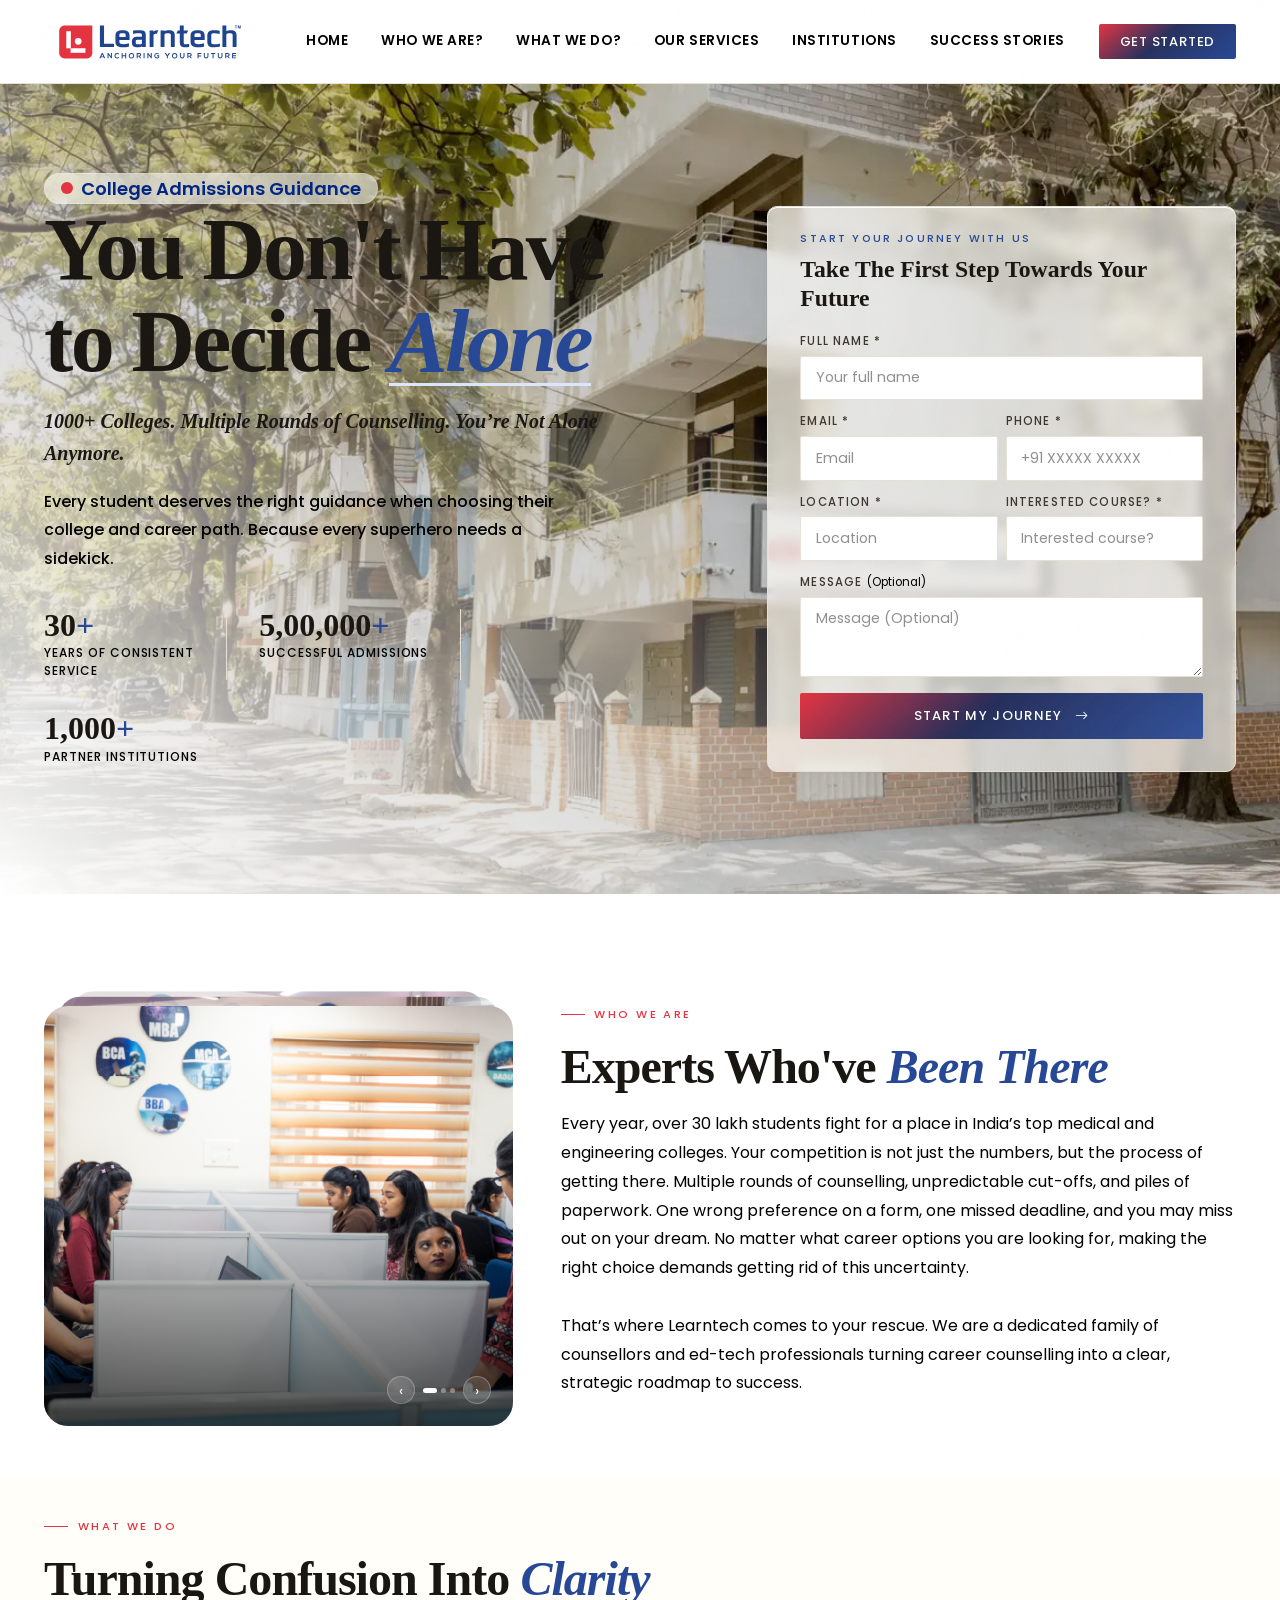
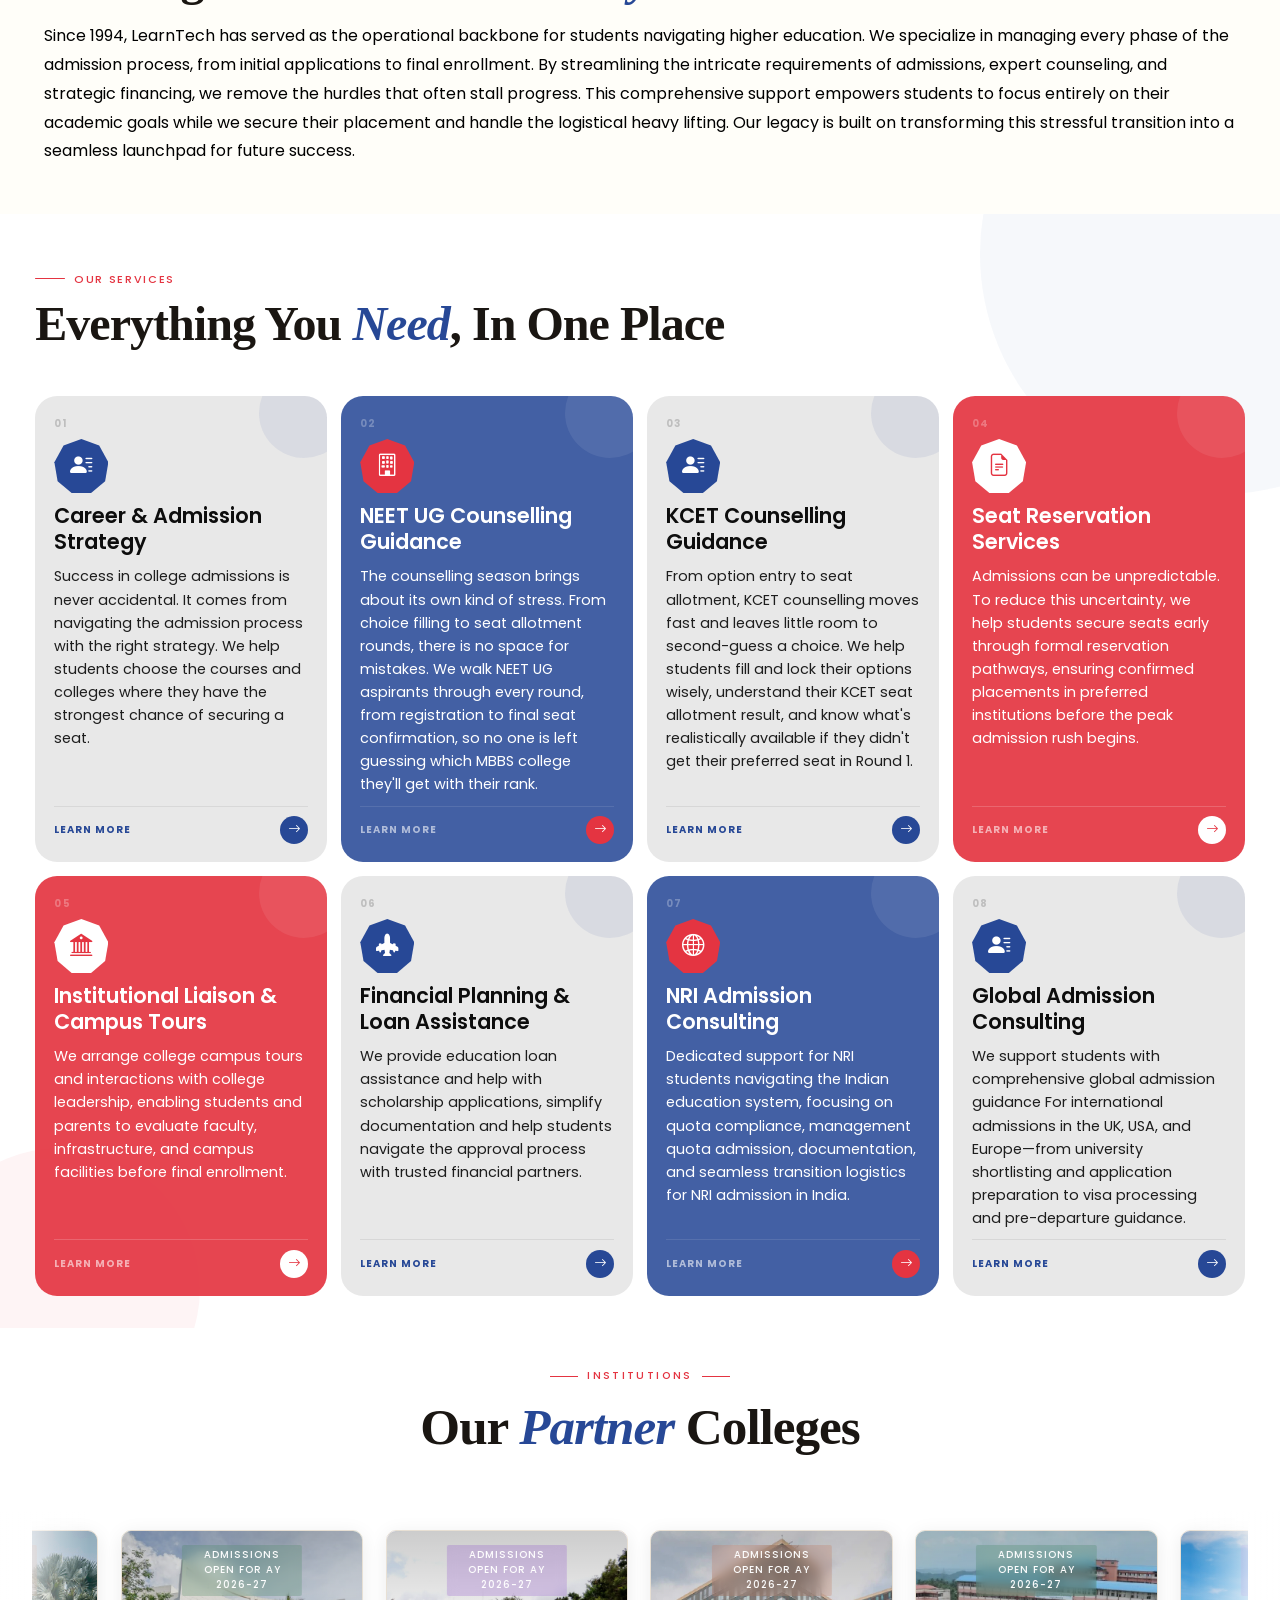
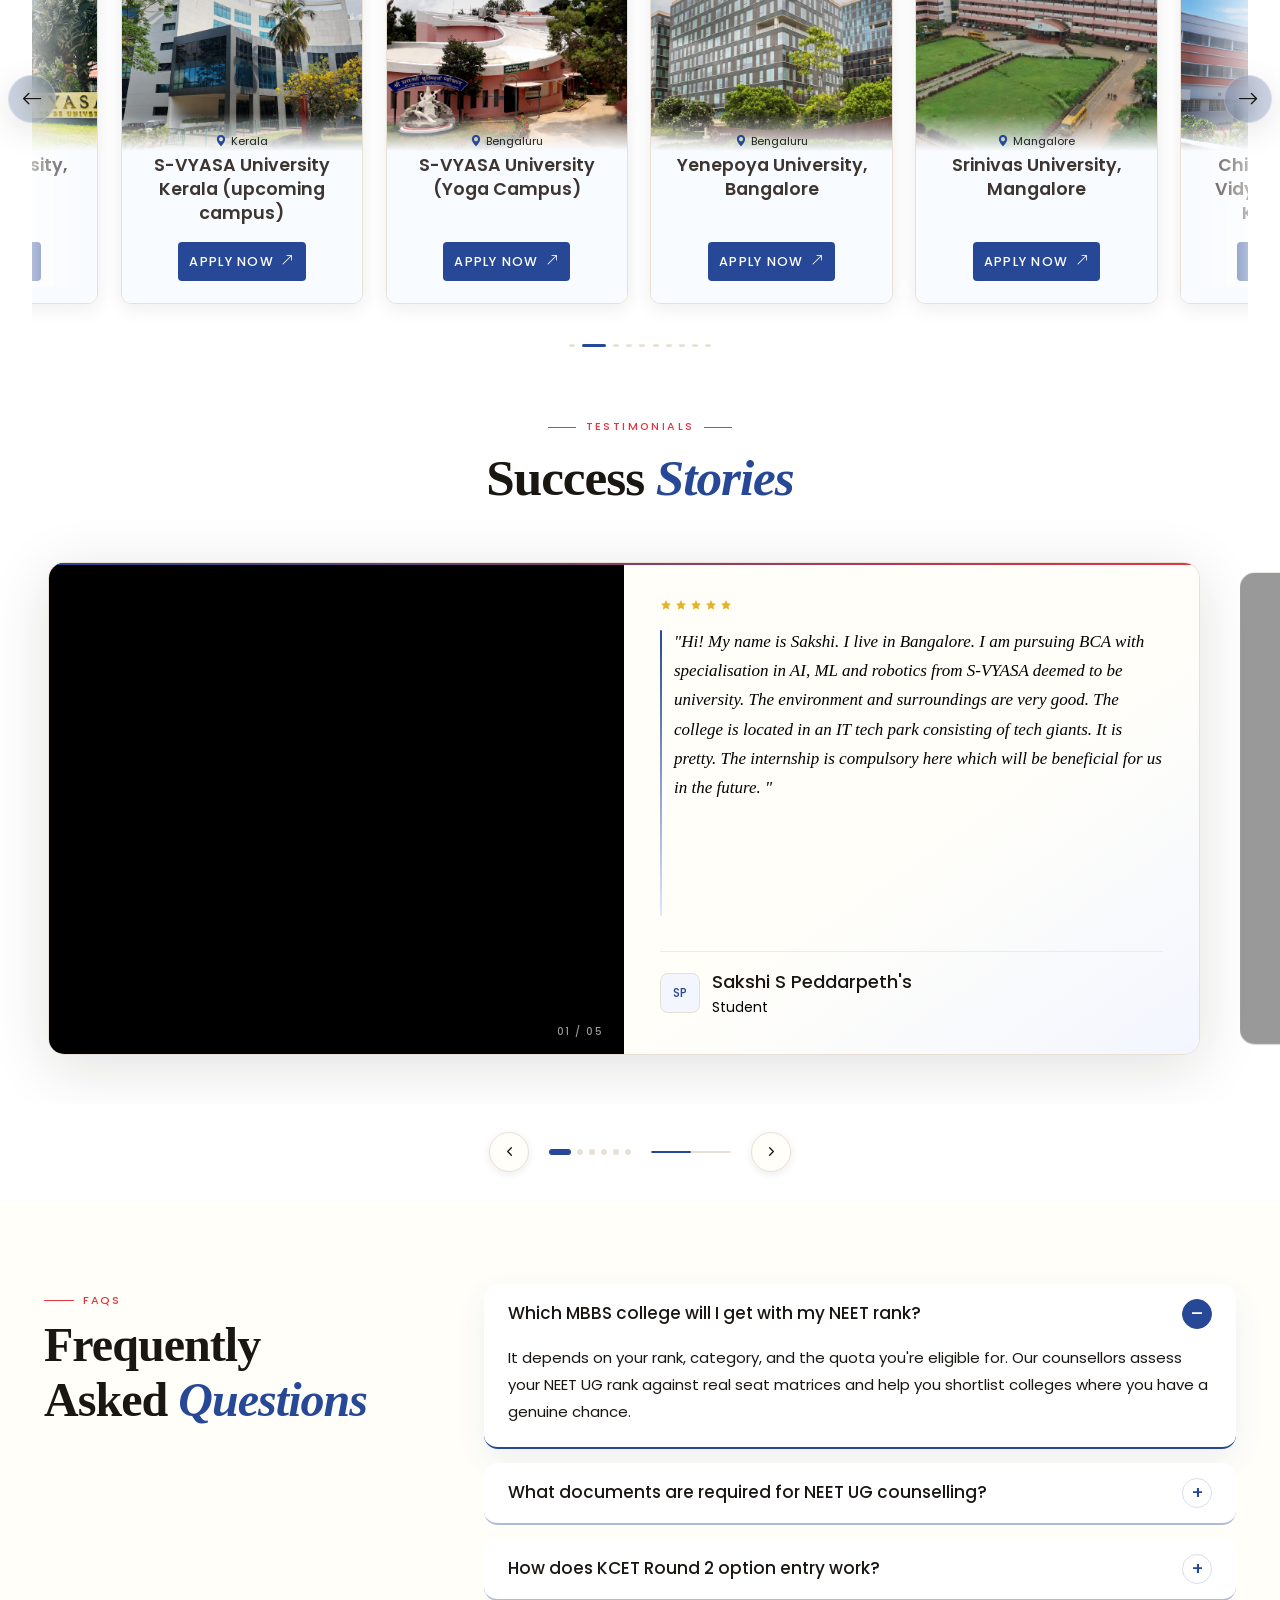
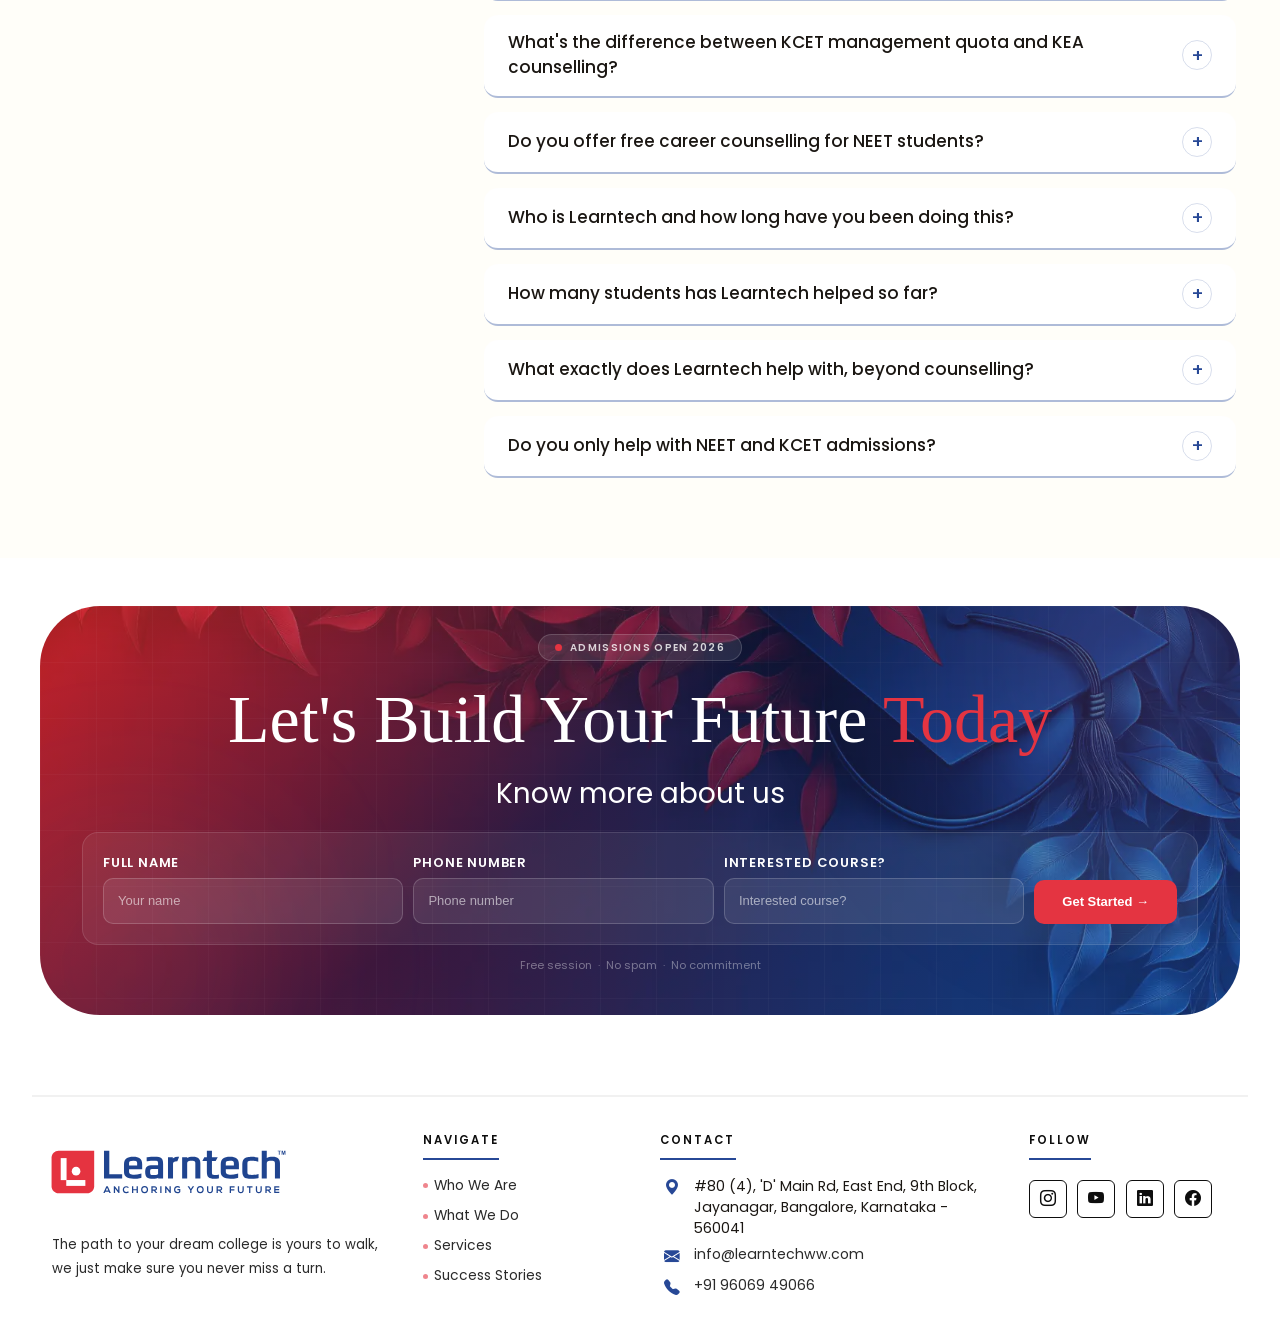
<file: index.html>
<!DOCTYPE html>
<html lang="en">

<head>
    <meta charset="UTF-8" />
    <meta name="viewport" content="width=device-width, initial-scale=1.0" />
    <title>Leartech landing page</title>
    <link href="https://cdn.jsdelivr.net/npm/bootstrap@5.3.2/dist/css/bootstrap.min.css" rel="stylesheet" />
    <link href="https://fonts.googleapis.com/css2?family=Poppins:wght@300;400;500;600;700;800&display=swap"
        rel="stylesheet">
    <link href="https://cdn.jsdelivr.net/npm/bootstrap-icons@1.11.3/font/bootstrap-icons.min.css" rel="stylesheet" />
    <link rel="stylesheet" href="style.css">

</head>

<body>

    <!-- ══ NAVBAR ══ -->
    <nav class="navbar navbar-expand-lg" id="mainNav">
        <div class="container">
            <a class="navbar-brand" href="#">
                <img src="media/Leantech_logo.svg" alt="EduGuide" style="height: 70px; margin-right: 0.5rem;"></a>
            <button class="navbar-toggler" type="button" data-bs-toggle="collapse" data-bs-target="#navMenu">
                <span class="navbar-toggler-icon"></span>
            </button>
            <div class="collapse navbar-collapse" id="navMenu">
                <ul class="navbar-nav mx-auto gap-1">
                    <li class="nav-item"><a class="nav-link" href="#">Home</a></li>
                    <li class="nav-item"><a class="nav-link" href="#who">Who We Are?</a></li>
                    <li class="nav-item"><a class="nav-link" href="#what">What We Do?</a></li>
                    <li class="nav-item"><a class="nav-link" href="#services">Our Services</a></li>
                    <li class="nav-item"><a class="nav-link" href="#College-swiper">Institutions</a></li>
                    <li class="nav-item"><a class="nav-link" href="#testi">Success Stories</a></li>
                </ul>
                <a class="nav-link btn-nav-cta ms-2" href="#hero">Get Started</a>
            </div>
        </div>
    </nav>

    <!-- ══ HERO ══ -->
    <section id="hero">


        <div class="container">
            <div class="row align-items-center g-5">

                <!-- LEFT copy -->
                <div class="col-lg-6">
                    <div class="eyebrow-glass-live">
                        <span class="dot"></span>
                        <span class="text">College Admissions Guidance</span>
                    </div>


                    <h1 class="hero-headline">
                        You Don't Have<br>to Decide <em>Alone</em>
                    </h1>
                    <p class="hero-subhead">
                       1000+ Colleges. Multiple Rounds of Counselling. You’re Not Alone Anymore.
                    </p>
                    <p class="hero-body">
                        Every student deserves the right guidance when choosing their college and career path.
                        Because every superhero needs a sidekick.

                    </p>

                    <div class="hero-stats">
                        <div class="stat-item">
                            <div class="stat-num">30<span>+</span></div>
                            <div class="stat-label"> Years of Consistent<br> Service</div>
                        </div>
                        <div class="stat-divider"></div>
                        <div class="stat-item">
                            <div class="stat-num">5,00,000<span>+</span></div>
                            <div class="stat-label">Successful Admissions</div>
                        </div>
                        <div class="stat-divider"></div>
                        <div class="stat-item">
                            <div class="stat-num">1,000<span>+</span></div>
                            <div class="stat-label">Partner Institutions</div>
                        </div>
                    </div>
                </div>

                <!-- RIGHT form -->
                <div class="col-lg-5 offset-lg-1">
                    <div class="form-card">
                        <div class="form-card-eyebrow">Start your Journey with us</div>
                        <h2 class="form-card-title">Take The First Step Towards Your Future</h2>

                        <form id="leadForm" novalidate>
                            <div class="row gy-2 gx-2">
                                <div class="col-12">
                                    <label class="form-label">Full Name *</label>
                                    <input type="text" class="form-control" placeholder="Your full name" required />
                                </div>
                                <div class="col-sm-6">
                                    <label class="form-label">Email *</label>
                                    <input type="email" class="form-control" placeholder="Email" required />
                                </div>
                                <div class="col-sm-6">
                                    <label class="form-label">Phone *</label>
                                    <input type="tel" class="form-control" placeholder="+91 XXXXX XXXXX" required />
                                </div>
                                <div class="col-sm-6">
                                    <label class="form-label">Location *</label>
                                    <input type="text" class="form-control" placeholder="Location" required />
                                </div>
                                <div class="col-sm-6">
                                    <label class="form-label">Interested course? *</label>
                                    <input type="text" class="form-control" placeholder="Interested course?" required />
                                </div>
                                <div class="col-12">
                                    <label class="form-label">Message <span
                                            style="color:var(--ink-muted);font-weight:400;text-transform:none;letter-spacing:0;">(Optional)</span></label>
                                    <textarea class="form-control" placeholder="Message (Optional)"></textarea>
                                </div>
                                <div class="col-12 mt-3">
                                    <button type="submit" class="btn-submit mb-4" id="submitBtn">
                                        Start My Journey &nbsp; <i class="bi bi-arrow-right"></i>
                                    </button>
                                </div>
                            </div>
                        </form>
                    </div>
                </div>

            </div>
        </div>
    </section>

    <!-- ══ WHO WE ARE ══ -->
    <section id="who">
        <div class="container">
            <div class="row align-items-center g-5">
                <!-- Slideshow -->
                <div class="col-lg-5 reveal d2">
                    <style>

                    </style>

                    <div class="root">
                        <div class="stack">
                            <div class="scard" data-pos="0" data-i="0">
                                <img src="Aboutus-img/Img-01.webp" />
                                <div class="grad"></div>
                                <div class="info">
                                    <div>


                                    </div>
                                </div>
                            </div>
                            <div class="scard" data-pos="1" data-i="1">
                                <img src="Aboutus-img/Img-02.webp" />
                                <div class="grad"></div>
                                <div class="info">
                                    <div>


                                    </div>
                                </div>
                            </div>
                            <div class="scard" data-pos="2" data-i="2">
                                <img src="Aboutus-img/Img-03.webp" />
                                <div class="grad"></div>
                                <div class="info">
                                    <div>


                                    </div>
                                </div>
                            </div>
                            <div class="nav">
                                <button class="nbtn" onclick="go(cur-1)">&#8249;</button>
                                <div class="ndots">
                                    <button class="ndot on" onclick="go(0)"></button>
                                    <button class="ndot" onclick="go(1)"></button>
                                    <button class="ndot" onclick="go(2)"></button>
                                    <!-- <button class="ndot" onclick="go(3)"></button> -->
                                </div>
                                <button class="nbtn" onclick="go(cur+1)">&#8250;</button>
                            </div>
                        </div>
                    </div>

                    <script>

                    </script>
                </div>


                <div class="col-lg-7">
                    <div class="reveal reveal-delay-1">
                        <div class="section-eyebrow">Who We Are</div>
                        <h2 class="section-title">Experts Who've <em>Been There</em></h2>
                        <p class="section-body">
                            Every year, over 30 lakh students fight for a place in India’s top medical and engineering
                            colleges. Your competition is not just the numbers, but the process of getting there.
                            Multiple rounds of counselling, unpredictable cut-offs, and piles of paperwork. One wrong
                            preference on a form, one missed deadline, and you may miss out on your dream. No matter
                            what career options you are looking for, making the right choice demands getting rid of this
                            uncertainty.<br><br>
                            That’s where Learntech comes to your rescue. We are a dedicated family of counsellors and
                            ed-tech professionals turning career counselling into a clear, strategic roadmap to success.



                        </p>
                    </div>

                </div>
            </div>
        </div>
    </section>

    <!-- ══ WHAT WE DO ══ -->
    <section id="what">
        <div class="container">
            <div class="row">
                <div class="col-lg-12 reveal">
                    <div class="section-eyebrow">What We Do</div>
                    <h2 class="section-title">Turning Confusion Into <em>Clarity</em></h2>
                    <p class="section-body">
                        Since 1994, LearnTech has served as the operational backbone for students navigating higher
                        education. We specialize in managing every phase of the admission process, from initial
                        applications to final enrollment. By streamlining the intricate requirements of admissions,
                        expert counseling, and strategic financing, we remove the hurdles that often stall progress.
                        This comprehensive support empowers students to focus entirely on their academic goals while we
                        secure their placement and handle the logistical heavy lifting. Our legacy is built on
                        transforming this stressful transition into a seamless launchpad for future success.

                    </p>
                </div>
            </div>

        </div>
    </section>









    <!-- ══ SERVICES ══ -->
    <section id="services">

        <style>

        </style>

        <!-- Decorative blobs -->
        <div class="sw-bg-blob"
            style="width:480px;height:480px;background:#274896;opacity:0.04;top:-200px;right:-180px;"></div>
        <div class="sw-bg-blob"
            style="width:280px;height:280px;background:#e43441;opacity:0.05;bottom:-100px;left:-80px;"></div>

        <!-- Header -->
        <div class="sw-top">
            <div>
                <div class="sw-eye"><span class="sw-eye-line"></span>Our Services</div>
                <h2 class="section-title">Everything You <em>Need</em>, In One Place</h2>
            </div>

        </div>

        <!-- Cards -->
        <div class="sw-rows">

            <!-- Row 1 -->
            <div class="sw-row">

                <div class="sc sc-w">
                    <div class="sc-blob"></div>
                    <div class="sc-num">01</div>
                    <div class="sc-hex"><i class="bi bi-person-lines-fill"></i></div>
                    <div class="sc-title">Career & Admission Strategy</div>
                    <div class="sc-desc">Success in college admissions is never accidental. It comes from navigating the
                        admission process with the right strategy. We help students choose the courses and colleges
                        where they have the strongest chance of securing a seat.
                    </div>
                    <div class="sc-foot" onclick="location.href='#hero'" style="cursor:pointer;">
                        <span class="sc-lbl">Learn more</span>
                        <div class="sc-btn"><i class="bi bi-arrow-right"></i></div>
                    </div>
                </div>

                <div class="sc sc-b">
                    <div class="sc-blob"></div>
                    <div class="sc-num">02</div>
                    <div class="sc-hex"><i class="bi bi-building"></i></div>
                    <div class="sc-title">NEET UG Counselling Guidance</div>
                    <div class="sc-desc">The counselling season brings about its own kind of stress. From choice filling
                        to seat allotment rounds, there is no space for mistakes. We walk NEET UG aspirants through
                        every round, from registration to final seat confirmation, so no one is left guessing which MBBS
                        college they'll get with their rank.

                    </div>
                    <div class="sc-foot" onclick="location.href='#hero'" style="cursor:pointer;">
                        <span class="sc-lbl">Learn more</span>
                        <div class="sc-btn"><i class="bi bi-arrow-right"></i></div>
                    </div>
                </div>

                <div class="sc sc-w">
                    <div class="sc-blob"></div>
                    <div class="sc-num">03</div>
                    <div class="sc-hex"><i class="bi bi-person-lines-fill"></i></div>
                    <div class="sc-title">KCET Counselling Guidance</div>
                    <div class="sc-desc">From option entry to seat allotment, KCET counselling moves fast and leaves
                        little room to second-guess a choice. We help students fill and lock their options wisely,
                        understand their KCET seat allotment result, and know what's realistically available if they
                        didn't get their preferred seat in Round 1.
                    </div>
                    <div class="sc-foot" onclick="location.href='#hero'" style="cursor:pointer;">
                        <span class="sc-lbl">Learn more</span>
                        <div class="sc-btn"><i class="bi bi-arrow-right"></i></div>
                    </div>
                </div>

                <div class="sc sc-r">
                    <div class="sc-blob"></div>
                    <div class="sc-num">04</div>
                    <div class="sc-hex"><i class="bi bi-file-earmark-text"></i></div>
                    <div class="sc-title">Seat Reservation Services</div>
                    <div class="sc-desc">Admissions can be unpredictable. To reduce this uncertainty, we help students
                        secure seats early through formal reservation pathways, ensuring confirmed placements in
                        preferred institutions before the peak admission rush begins.

                    </div>
                    <div class="sc-foot" onclick="location.href='#hero'" style="cursor:pointer;">
                        <span class="sc-lbl">Learn more</span>
                        <div class="sc-btn"><i class="bi bi-arrow-right"></i></div>
                    </div>
                </div>

            </div>

            <!-- Row 2 -->
            <div class="sw-row">

                <div class="sc sc-r">
                    <div class="sc-blob"></div>
                    <div class="sc-num">05</div>
                    <div class="sc-hex"><i class="bi bi-bank2"></i></div>
                    <div class="sc-title">Institutional Liaison & Campus Tours</div>
                    <div class="sc-desc">We arrange college campus tours and interactions with college leadership,
                        enabling students and parents to evaluate faculty, infrastructure, and campus facilities before
                        final enrollment.
                    </div>
                    <div class="sc-foot" onclick="location.href='#hero'" style="cursor:pointer;">
                        <span class="sc-lbl">Learn more</span>
                        <div class="sc-btn"><i class="bi bi-arrow-right"></i></div>
                    </div>
                </div>

                <div class="sc sc-w">
                    <div class="sc-blob"></div>
                    <div class="sc-num">06</div>
                    <div class="sc-hex"><i class="bi bi-airplane-engines-fill"></i></div>
                    <div class="sc-title">Financial Planning & Loan Assistance</div>
                    <div class="sc-desc">We provide education loan assistance and help with scholarship applications,
                        simplify documentation and help students navigate the approval process with trusted financial
                        partners.

                    </div>
                    <div class="sc-foot" onclick="location.href='#hero'" style="cursor:pointer;">
                        <span class="sc-lbl">Learn more</span>
                        <div class="sc-btn"><i class="bi bi-arrow-right"></i></div>
                    </div>
                </div>

                <div class="sc sc-b">
                    <div class="sc-blob"></div>
                    <div class="sc-num">07</div>
                    <div class="sc-hex"><i class="bi bi-globe2"></i></div>
                    <div class="sc-title">NRI Admission Consulting
                    </div>
                    <div class="sc-desc">Dedicated support for NRI students navigating the Indian education system,
                        focusing on quota compliance, management quota admission, documentation, and seamless transition
                        logistics for NRI admission in India.
                    </div>
                    <div class="sc-foot" onclick="location.href='#hero'" style="cursor:pointer;">
                        <span class="sc-lbl">Learn more</span>
                        <div class="sc-btn"><i class="bi bi-arrow-right"></i></div>
                    </div>
                </div>

                <div class="sc sc-w">
                    <div class="sc-blob"></div>
                    <div class="sc-num">08</div>
                    <div class="sc-hex"><i class="bi bi-person-lines-fill"></i></div>
                    <div class="sc-title">Global Admission Consulting</div>
                    <div class="sc-desc">We support students with comprehensive global admission guidance
                        For international admissions in the UK, USA, and Europe—from university shortlisting and
                        application preparation to visa processing and pre-departure guidance.
                    </div>
                    <div class="sc-foot" onclick="location.href='#hero'" style="cursor:pointer;">
                        <span class="sc-lbl">Learn more</span>
                        <div class="sc-btn"><i class="bi bi-arrow-right"></i></div>
                    </div>
                </div>

            </div>

        </div>

    </section>




    <section id="College-swiper">
        <div class="heading-wrap">
            <div class="eyebrow">Institutions</div>
            <h1>Our <em>Partner</em> Colleges</h1>
            <!-- <p class="sub">Trusted relationships with leading institutions across India.</p> -->
        </div>

        <div class="carousel-wrap">

            <button class="arrow arrow-prev" id="btnPrev"><i class="bi bi-arrow-left"></i></button>
            <button class="arrow arrow-next" id="btnNext"><i class="bi bi-arrow-right"></i></button>

            <div class="track-outer container px-5" id="trackOuter">
                <div class="track" id="track">

                    <!-- 1 S-VYASA Bangalore -->
                    <div class="card">
                        <div class="card-img">
                            <div class="card-placeholder" style="background:linear-gradient(145deg,#fdf0e4,#f5ddb8);">

                            </div>
                            <img src="college images/S-VYASA University, Bangalore.webp" alt="S-VYASA University"
                                onerror="this.classList.add('errored')" />
                            <div class="card-badge"
                                style="background:rgba(200,82,42,0.18);color:#fff;border-color:rgba(200,82,42,0.4);">
                                Admissions Open For AY 2026-27
                            </div>
                        </div>
                        <div class="card-body">
                            <div class="card-loc"><i class="bi bi-geo-alt-fill"></i>Bengaluru</div>
                            <div class="card-name">S-VYASA University,<br> Bangalore</div>
                            <a href="#" class="card-apply">Apply Now <i class="bi bi-arrow-up-right"></i></a>
                        </div>
                    </div>

                    <!-- 2 S-VYASA Kerala -->
                    <div class="card">
                        <div class="card-img">
                            <div class="card-placeholder" style="background:linear-gradient(145deg,#e4f5e8,#c8ecd0);">

                            </div>
                            <img src="college images/S-VYASA University Kerala (upcoming campus).webp"
                                alt="S-VYASA Kerala" onerror="this.classList.add('errored')" />
                            <div class="card-badge"
                                style="background:rgba(42,122,68,0.2);color:#fff;border-color:rgba(42,122,68,0.4);">
                                Admissions Open For AY 2026-27
                            </div>
                        </div>
                        <div class="card-body">
                            <div class="card-loc"><i class="bi bi-geo-alt-fill"></i>Kerala</div>
                            <div class="card-name">S-VYASA University<br> Kerala (upcoming campus)</div>
                            <a href="#" class="card-apply">Apply Now <i class="bi bi-arrow-up-right"></i></a>
                        </div>
                    </div>

                    <!-- 3 S-VYASA Yoga Campus -->
                    <div class="card">
                        <div class="card-img">
                            <div class="card-placeholder" style="background:linear-gradient(145deg,#f0e4f8,#e4ccf0);">

                            </div>
                            <img src="college images/S-VYASA University (Yoga Campus).webp" alt="S-VYASA Yoga Campus"
                                onerror="this.classList.add('errored')" />
                            <div class="card-badge"
                                style="background:rgba(122,42,200,0.2);color:#fff;border-color:rgba(122,42,200,0.35);">
                                Admissions Open For AY 2026-27
                            </div>
                        </div>
                        <div class="card-body">
                            <div class="card-loc"><i class="bi bi-geo-alt-fill"></i>Bengaluru</div>
                            <div class="card-name">S-VYASA University<br> (Yoga Campus)</div>
                            <a href="#" class="card-apply">Apply Now <i class="bi bi-arrow-up-right"></i></a>
                        </div>
                    </div>

                    <!-- 1 S-VYASA Bangalore -->
                    <div class="card">
                        <div class="card-img">
                            <div class="card-placeholder" style="background:linear-gradient(145deg,#fdf0e4,#f5ddb8);">

                            </div>
                            <img src="college images/Yenepoya University, Bangalore.webp" alt="S-VYASA University"
                                onerror="this.classList.add('errored')" />
                            <div class="card-badge"
                                style="background:rgba(200,82,42,0.18);color:#fff;border-color:rgba(200,82,42,0.4);">
                                Admissions Open For AY 2026-27
                            </div>
                        </div>
                        <div class="card-body">
                            <div class="card-loc"><i class="bi bi-geo-alt-fill"></i>Bengaluru</div>
                            <div class="card-name">Yenepoya University,<br> Bangalore </div>
                            <a href="#" class="card-apply">Apply Now <i class="bi bi-arrow-up-right"></i></a>
                        </div>
                    </div>

                    <!-- 2 S-VYASA Kerala -->
                    <div class="card">
                        <div class="card-img">
                            <div class="card-placeholder" style="background:linear-gradient(145deg,#e4f5e8,#c8ecd0);">

                            </div>
                            <img src="college images/Srinivas University, Mangalore.webp" alt="S-VYASA Kerala"
                                onerror="this.classList.add('errored')" />
                            <div class="card-badge"
                                style="background:rgba(42,122,68,0.2);color:#fff;border-color:rgba(42,122,68,0.4);">
                                Admissions Open For AY 2026-27
                            </div>
                        </div>
                        <div class="card-body">
                            <div class="card-loc"><i class="bi bi-geo-alt-fill"></i> Mangalore</div>
                            <div class="card-name">Srinivas University,<br> Mangalore</div>
                            <a href="#" class="card-apply">Apply Now <i class="bi bi-arrow-up-right"></i></a>
                        </div>
                    </div>

                    <!-- 3 S-VYASA Yoga Campus -->
                    <div class="card">
                        <div class="card-img">
                            <div class="card-placeholder" style="background:linear-gradient(145deg,#f0e4f8,#e4ccf0);">

                            </div>
                            <img src="college images/Chinmaya Vishwa Vidyapeeth (CVV), Kochi, Ker.webp"
                                alt="S-VYASA Yoga Campus" onerror="this.classList.add('errored')" />
                            <div class="card-badge"
                                style="background:rgba(122,42,200,0.2);color:#fff;border-color:rgba(122,42,200,0.35);">
                                Admissions Open For AY 2026-27
                            </div>
                        </div>
                        <div class="card-body">
                            <div class="card-loc"><i class="bi bi-geo-alt-fill"></i>Kerala</div>
                            <div class="card-name">Chinmaya Vishwa Vidyapeeth (CVV), Kochi, Kerala</div>
                            <a href="#" class="card-apply">Apply Now <i class="bi bi-arrow-up-right"></i></a>
                        </div>
                    </div>

                    <!-- 1 S-VYASA Bangalore -->
                    <div class="card">
                        <div class="card-img">
                            <div class="card-placeholder" style="background:linear-gradient(145deg,#fdf0e4,#f5ddb8);">

                            </div>
                            <img src="college images/Sri Devaraj URS, Kolar.webp" alt="S-VYASA University"
                                onerror="this.classList.add('errored')" />
                            <div class="card-badge"
                                style="background:rgba(200,82,42,0.18);color:#fff;border-color:rgba(200,82,42,0.4);">
                                Admissions Open For AY 2026-27
                            </div>
                        </div>
                        <div class="card-body">
                            <div class="card-loc"><i class="bi bi-geo-alt-fill"></i>Kolar</div>
                            <div class="card-name">Sri Devaraj URS,<br> Kolar</div>
                            <a href="#" class="card-apply">Apply Now <i class="bi bi-arrow-up-right"></i></a>
                        </div>
                    </div>

                    <!-- 2 S-VYASA Kerala -->
                    <div class="card">
                        <div class="card-img">
                            <div class="card-placeholder" style="background:linear-gradient(145deg,#e4f5e8,#c8ecd0);">

                            </div>
                            <img src="college images/Sri Venkateshwara Dental College, Bangalore.webp"
                                alt="S-VYASA Kerala" onerror="this.classList.add('errored')" />
                            <div class="card-badge"
                                style="background:rgba(42,122,68,0.2);color:#fff;border-color:rgba(42,122,68,0.4);">
                                Admissions Open For AY 2026-27
                            </div>
                        </div>
                        <div class="card-body">
                            <div class="card-loc"><i class="bi bi-geo-alt-fill"></i>Bengaluru</div>
                            <div class="card-name">Sri Venkateshwara Dental College, Bangalore</div>
                            <a href="#" class="card-apply">Apply Now <i class="bi bi-arrow-up-right"></i></a>
                        </div>
                    </div>

                    <!-- 3 S-VYASA Yoga Campus -->
                    <div class="card">
                        <div class="card-img">
                            <div class="card-placeholder" style="background:linear-gradient(145deg,#f0e4f8,#e4ccf0);">

                            </div>
                            <img src="college images/BGS and SJB Group of Institutions, Bangalore.webp"
                                alt="S-VYASA Yoga Campus" onerror="this.classList.add('errored')" />
                            <div class="card-badge"
                                style="background:rgba(122,42,200,0.2);color:#fff;border-color:rgba(122,42,200,0.35);">
                                Admissions Open For AY 2026-27
                            </div>
                        </div>
                        <div class="card-body">
                            <div class="card-loc"><i class="bi bi-geo-alt-fill"></i>Bengaluru</div>
                            <div class="card-name">BGS and SJB Group of Institutions, Bangalore</div>
                            <a href="#" class="card-apply">Apply Now <i class="bi bi-arrow-up-right"></i></a>
                        </div>
                    </div>
                    <div class="card">
                        <div class="card-img">
                            <div class="card-placeholder" style="background:linear-gradient(145deg,#f0e4f8,#e4ccf0);">

                            </div>
                            <img src="college images/RV University, Mysuru.webp" alt="S-VYASA Yoga Campus"
                                onerror="this.classList.add('errored')" />
                            <div class="card-badge"
                                style="background:rgba(122,42,200,0.2);color:#fff;border-color:rgba(122,42,200,0.35);">
                                Admissions Open For AY 2026-27
                            </div>
                        </div>
                        <div class="card-body">
                            <div class="card-loc"><i class="bi bi-geo-alt-fill"></i>Mysuru</div>
                            <div class="card-name">RV University, Mysuru</div>
                            <a href="#" class="card-apply">Apply Now <i class="bi bi-arrow-up-right"></i></a>
                        </div>
                    </div>
                    <div class="card">
                        <div class="card-img">
                            <div class="card-placeholder" style="background:linear-gradient(145deg,#f0e4f8,#e4ccf0);">

                            </div>
                            <img src="college images/Sri Sri Ayurveda, Bengaluru.webp" alt="S-VYASA Yoga Campus"
                                onerror="this.classList.add('errored')" />
                            <div class="card-badge"
                                style="background:rgba(122,42,200,0.2);color:#fff;border-color:rgba(122,42,200,0.35);">
                                Admissions Open For AY 2026-27
                            </div>
                        </div>
                        <div class="card-body">
                            <div class="card-loc"><i class="bi bi-geo-alt-fill"></i>Bengaluru</div>
                            <div class="card-name">Sri Sri Ayurveda,<br> Bengaluru</div>
                            <a href="#" class="card-apply">Apply Now <i class="bi bi-arrow-up-right"></i></a>
                        </div>
                    </div>
                    <div class="card">
                        <div class="card-img">
                            <div class="card-placeholder" style="background:linear-gradient(145deg,#f0e4f8,#e4ccf0);">

                            </div>
                            <img src="college images/GIBS Business School, Bangalore.webp" alt="S-VYASA Yoga Campus"
                                onerror="this.classList.add('errored')" />
                            <div class="card-badge"
                                style="background:rgba(122,42,200,0.2);color:#fff;border-color:rgba(122,42,200,0.35);">
                                Admissions Open For AY 2026-27
                            </div>
                        </div>
                        <div class="card-body">
                            <div class="card-loc"><i class="bi bi-geo-alt-fill"></i>Bengaluru</div>
                            <div class="card-name">GIBS Business School,<br> Bangalore</div>
                            <a href="#" class="card-apply">Apply Now <i class="bi bi-arrow-up-right"></i></a>
                        </div>
                    </div>
                    <div class="card">
                        <div class="card-img">
                            <div class="card-placeholder" style="background:linear-gradient(145deg,#f0e4f8,#e4ccf0);">

                            </div>
                            <img src="college images/Alliance Ascent College, Bangalore.webp" alt="S-VYASA Yoga Campus"
                                onerror="this.classList.add('errored')" />
                            <div class="card-badge"
                                style="background:rgba(122,42,200,0.2);color:#fff;border-color:rgba(122,42,200,0.35);">
                                Admissions Open For AY 2026-27
                            </div>
                        </div>
                        <div class="card-body">
                            <div class="card-loc"><i class="bi bi-geo-alt-fill"></i>Bengaluru</div>
                            <div class="card-name">Alliance Ascent College,<br> Bangalore</div>
                            <a href="#" class="card-apply">Apply Now <i class="bi bi-arrow-up-right"></i></a>
                        </div>
                    </div>
                </div><!-- /track -->
            </div><!-- /track-outer -->

            <div class="dots" id="dots"></div>

        </div><!-- /carousel-wrap -->
    </section>
    <style>

    </style>
    <!-- ======================================================================================================================================================================== -->





    <style>

    </style>

    <section id="testi">



        <div class="text-center">
            <div class="eyebrow">Testimonials</div>
            <h1>Success <em>Stories</em> </h1>
        </div>


        <!-- CAROUSEL -->
        <div class="tc-wrap ">
            <div class="tc-viewport p-5">

                <div class="tc-track" id="tcTrack">

                    <!-- SLIDE 1 -->
                    <div class="tc-card active">
                        <div class="tc-video">
                            <div class="tc-num">01 / 05</div>
                            <iframe src="https://www.youtube.com/embed/5aUW_0wz018?rel=0&modestbranding=1"
                                allow="accelerometer; autoplay; clipboard-write; encrypted-media; gyroscope; picture-in-picture"
                                allowfullscreen></iframe>
                        </div>
                        <div class="tc-body">
                            <div class="tc-stars">
                                <svg viewBox="0 0 24 24">
                                    <path
                                        d="M12 2l3.09 6.26L22 9.27l-5 4.87 1.18 6.88L12 17.77l-6.18 3.25L7 14.14 2 9.27l6.91-1.01L12 2z" />
                                </svg>
                                <svg viewBox="0 0 24 24">
                                    <path
                                        d="M12 2l3.09 6.26L22 9.27l-5 4.87 1.18 6.88L12 17.77l-6.18 3.25L7 14.14 2 9.27l6.91-1.01L12 2z" />
                                </svg>
                                <svg viewBox="0 0 24 24">
                                    <path
                                        d="M12 2l3.09 6.26L22 9.27l-5 4.87 1.18 6.88L12 17.77l-6.18 3.25L7 14.14 2 9.27l6.91-1.01L12 2z" />
                                </svg>
                                <svg viewBox="0 0 24 24">
                                    <path
                                        d="M12 2l3.09 6.26L22 9.27l-5 4.87 1.18 6.88L12 17.77l-6.18 3.25L7 14.14 2 9.27l6.91-1.01L12 2z" />
                                </svg>
                                <svg viewBox="0 0 24 24">
                                    <path
                                        d="M12 2l3.09 6.26L22 9.27l-5 4.87 1.18 6.88L12 17.77l-6.18 3.25L7 14.14 2 9.27l6.91-1.01L12 2z" />
                                </svg>
                            </div>
                            <p class="tc-quote">"Hi! My name is Sakshi. I live in Bangalore. I am pursuing BCA with
                                specialisation in AI, ML and robotics from S-VYASA deemed to be university. The
                                environment
                                and surroundings are very good. The college is located in an IT tech park consisting of
                                tech
                                giants. It is pretty. The internship is compulsory here which will be beneficial for us
                                in
                                the future.

                                "</p>
                            <div class="tc-divider"></div>
                            <div class="tc-author">
                                <div class="tc-ava" style="background:var(--accent-pale);color:var(--accent);">SP</div>
                                <div>
                                    <div class="tc-name">Sakshi S Peddarpeth's</div>
                                    <div class="tc-role">Student</div>
                                </div>
                            </div>
                        </div>
                    </div>

                    <!-- SLIDE 2 -->
                    <div class="tc-card">
                        <div class="tc-video">
                            <div class="tc-num">02 / 05</div>
                            <iframe src="https://www.youtube.com/embed/m8TmsutwywA?rel=0&modestbranding=1"
                                allow="accelerometer; autoplay; clipboard-write; encrypted-media; gyroscope; picture-in-picture"
                                allowfullscreen></iframe>
                        </div>
                        <div class="tc-body">
                            <div class="tc-stars">
                                <svg viewBox="0 0 24 24">
                                    <path
                                        d="M12 2l3.09 6.26L22 9.27l-5 4.87 1.18 6.88L12 17.77l-6.18 3.25L7 14.14 2 9.27l6.91-1.01L12 2z" />
                                </svg>
                                <svg viewBox="0 0 24 24">
                                    <path
                                        d="M12 2l3.09 6.26L22 9.27l-5 4.87 1.18 6.88L12 17.77l-6.18 3.25L7 14.14 2 9.27l6.91-1.01L12 2z" />
                                </svg>
                                <svg viewBox="0 0 24 24">
                                    <path
                                        d="M12 2l3.09 6.26L22 9.27l-5 4.87 1.18 6.88L12 17.77l-6.18 3.25L7 14.14 2 9.27l6.91-1.01L12 2z" />
                                </svg>
                                <svg viewBox="0 0 24 24">
                                    <path
                                        d="M12 2l3.09 6.26L22 9.27l-5 4.87 1.18 6.88L12 17.77l-6.18 3.25L7 14.14 2 9.27l6.91-1.01L12 2z" />
                                </svg>
                                <svg viewBox="0 0 24 24">
                                    <path
                                        d="M12 2l3.09 6.26L22 9.27l-5 4.87 1.18 6.88L12 17.77l-6.18 3.25L7 14.14 2 9.27l6.91-1.01L12 2z" />
                                </svg>
                            </div>
                            <p class="tc-quote">"Hi, My name is Varun and I got my admission into SRM Medical College,
                                with
                                the help of Learntech consultancy. The Learntech Institute motivated us to go to the SRM
                                and
                                physically we have seen that it’s one of the best colleges as far as the colleges I have
                                visited so far and we are really happy that we got admission through Learntech.
                                "</p>
                            <div class="tc-divider"></div>
                            <div class="tc-author">
                                <div class="tc-ava" style="background:#fff0f1;color:var(--gold);">VD</div>
                                <div>
                                    <div class="tc-name">Varun Dhiman's </div>
                                    <div class="tc-role">Student and Parent</div>
                                </div>
                            </div>
                        </div>
                    </div>

                    <!-- SLIDE 3 -->
                    <div class="tc-card">
                        <div class="tc-video">
                            <div class="tc-num">03 / 05</div>
                            <iframe src="https://www.youtube.com/embed/qmMxwANw8AI?rel=0&modestbranding=1"
                                allow="accelerometer; autoplay; clipboard-write; encrypted-media; gyroscope; picture-in-picture"
                                allowfullscreen></iframe>
                        </div>
                        <div class="tc-body">
                            <div class="tc-stars">
                                <svg viewBox="0 0 24 24">
                                    <path
                                        d="M12 2l3.09 6.26L22 9.27l-5 4.87 1.18 6.88L12 17.77l-6.18 3.25L7 14.14 2 9.27l6.91-1.01L12 2z" />
                                </svg>
                                <svg viewBox="0 0 24 24">
                                    <path
                                        d="M12 2l3.09 6.26L22 9.27l-5 4.87 1.18 6.88L12 17.77l-6.18 3.25L7 14.14 2 9.27l6.91-1.01L12 2z" />
                                </svg>
                                <svg viewBox="0 0 24 24">
                                    <path
                                        d="M12 2l3.09 6.26L22 9.27l-5 4.87 1.18 6.88L12 17.77l-6.18 3.25L7 14.14 2 9.27l6.91-1.01L12 2z" />
                                </svg>
                                <svg viewBox="0 0 24 24">
                                    <path
                                        d="M12 2l3.09 6.26L22 9.27l-5 4.87 1.18 6.88L12 17.77l-6.18 3.25L7 14.14 2 9.27l6.91-1.01L12 2z" />
                                </svg>
                                <svg viewBox="0 0 24 24">
                                    <path
                                        d="M12 2l3.09 6.26L22 9.27l-5 4.87 1.18 6.88L12 17.77l-6.18 3.25L7 14.14 2 9.27l6.91-1.01L12 2z" />
                                </svg>
                            </div>
                            <p class="tc-quote">"Hi everyone, I am Ronak from Maharashtra. I couldn't make it to
                                government
                                medical seats this year and was searching for admission guidance to secure a seat in
                                good
                                MBBS colleges. Then I came to know about Learntech consultancy and their expert service
                                in
                                admission guidance. Right from the day I contacted them, they helped me with every
                                procedure
                                on my behalf. I am very grateful to the Learntech consultancy, helping me to secure
                                admission in one of the top colleges in Bangalore. It would not have been possible
                                without
                                your help. For all the students and parents who are worried about securing admission, I
                                would recommend you to consult Learntech."</p>
                            <div class="tc-divider"></div>
                            <div class="tc-author">
                                <div class="tc-ava" style="background:#f0fff6;color:#1a7a4a;">R</div>
                                <div>
                                    <div class="tc-name">Ronak's</div>
                                    <div class="tc-role">Student</div>
                                </div>
                            </div>
                        </div>
                    </div>

                    <!-- SLIDE 3 -->
                    <div class="tc-card">
                        <div class="tc-video">
                            <div class="tc-num">04 / 05</div>
                            <iframe src="https://www.youtube.com/embed/Ekgpd8tPFJ8?si=Cv2jzh-jS0VLoCNJ"
                                allow="accelerometer; autoplay; clipboard-write; encrypted-media; gyroscope; picture-in-picture"
                                allowfullscreen></iframe>
                        </div>
                        <div class="tc-body">
                            <div class="tc-stars">
                                <svg viewBox="0 0 24 24">
                                    <path
                                        d="M12 2l3.09 6.26L22 9.27l-5 4.87 1.18 6.88L12 17.77l-6.18 3.25L7 14.14 2 9.27l6.91-1.01L12 2z" />
                                </svg>
                                <svg viewBox="0 0 24 24">
                                    <path
                                        d="M12 2l3.09 6.26L22 9.27l-5 4.87 1.18 6.88L12 17.77l-6.18 3.25L7 14.14 2 9.27l6.91-1.01L12 2z" />
                                </svg>
                                <svg viewBox="0 0 24 24">
                                    <path
                                        d="M12 2l3.09 6.26L22 9.27l-5 4.87 1.18 6.88L12 17.77l-6.18 3.25L7 14.14 2 9.27l6.91-1.01L12 2z" />
                                </svg>
                                <svg viewBox="0 0 24 24">
                                    <path
                                        d="M12 2l3.09 6.26L22 9.27l-5 4.87 1.18 6.88L12 17.77l-6.18 3.25L7 14.14 2 9.27l6.91-1.01L12 2z" />
                                </svg>
                                <svg viewBox="0 0 24 24">
                                    <path
                                        d="M12 2l3.09 6.26L22 9.27l-5 4.87 1.18 6.88L12 17.77l-6.18 3.25L7 14.14 2 9.27l6.91-1.01L12 2z" />
                                </svg>
                            </div>
                            <p class="tc-quote">"Hello I’m Smriti Deo and I am from Bhopal (M.P). Thanks to the people
                                from
                                Bangalore Study . I have got admission in Cardiac Care Technology at Raja Rajeshwari
                                Medical
                                College. They have been really supportive and friendly. They made the whole process
                                really
                                simple and convenient to me. They literally take care of all the procedures and make it
                                really simple and hence all the process is really smooth. Thanks to Megha Ma'am, she has
                                been really supportive and cleared all my queries and confusion. I’m really glad that I
                                chose this platform for my career Guidance. Thank you so much."</p>
                            <div class="tc-divider"></div>
                            <div class="tc-author">
                                <div class="tc-ava" style="background:#f0fff6;color:#1a7a4a;">SD</div>
                                <div>
                                    <div class="tc-name">Smriti Deo's</div>
                                    <div class="tc-role">Student</div>
                                </div>
                            </div>
                        </div>
                    </div>

                    <!-- SLIDE 3 -->
                    <div class="tc-card">
                        <div class="tc-video">
                            <div class="tc-num">05 / 05</div>
                            <iframe src="https://www.youtube.com/embed/K7g_h2VJeKU?si=gRMQSMA7hSCnf8ia"
                                allow="accelerometer; autoplay; clipboard-write; encrypted-media; gyroscope; picture-in-picture"
                                allowfullscreen></iframe>
                        </div>
                        <div class="tc-body">
                            <div class="tc-stars">
                                <svg viewBox="0 0 24 24">
                                    <path
                                        d="M12 2l3.09 6.26L22 9.27l-5 4.87 1.18 6.88L12 17.77l-6.18 3.25L7 14.14 2 9.27l6.91-1.01L12 2z" />
                                </svg>
                                <svg viewBox="0 0 24 24">
                                    <path
                                        d="M12 2l3.09 6.26L22 9.27l-5 4.87 1.18 6.88L12 17.77l-6.18 3.25L7 14.14 2 9.27l6.91-1.01L12 2z" />
                                </svg>
                                <svg viewBox="0 0 24 24">
                                    <path
                                        d="M12 2l3.09 6.26L22 9.27l-5 4.87 1.18 6.88L12 17.77l-6.18 3.25L7 14.14 2 9.27l6.91-1.01L12 2z" />
                                </svg>
                                <svg viewBox="0 0 24 24">
                                    <path
                                        d="M12 2l3.09 6.26L22 9.27l-5 4.87 1.18 6.88L12 17.77l-6.18 3.25L7 14.14 2 9.27l6.91-1.01L12 2z" />
                                </svg>
                                <svg viewBox="0 0 24 24">
                                    <path
                                        d="M12 2l3.09 6.26L22 9.27l-5 4.87 1.18 6.88L12 17.77l-6.18 3.25L7 14.14 2 9.27l6.91-1.01L12 2z" />
                                </svg>
                            </div>
                            <p class="tc-quote">"I am Nikam Jokhio and I am from Arunachal Pradesh. I came to Bangalore
                                for
                                my further studies. The course I opted for is B. Sc Anesthesia at Dr. B R Ambedkar
                                Medical
                                College and Hospital. Learntech helped me find the best college. I am really thankful to
                                Learntech and especially to Pooja ma'am. She has helped and guided me throughout. The
                                whole
                                team was really friendly and I am really thankful to them.
                                "</p>
                            <div class="tc-divider"></div>
                            <div class="tc-author">
                                <div class="tc-ava" style="background:#f0fff6;color:#1a7a4a;">NK</div>
                                <div>
                                    <div class="tc-name">Nikam Jokhio's</div>
                                    <div class="tc-role">Student</div>
                                </div>
                            </div>
                        </div>
                    </div>

                </div>
            </div>

            <!-- CONTROLS -->
            <div class="tc-controls">
                <button class="tc-arrow" id="tcPrev">
                    <svg viewBox="0 0 24 24" fill="none" stroke="currentColor" stroke-width="2" stroke-linecap="round"
                        stroke-linejoin="round">
                        <polyline points="15 18 9 12 15 6" />
                    </svg>
                </button>

                <div class="tc-dots">
                    <button class="tc-dot active" data-i="0"></button>
                    <button class="tc-dot" data-i="1"></button>
                    <button class="tc-dot" data-i="2"></button>
                    <button class="tc-dot" data-i="3"></button>
                    <button class="tc-dot" data-i="4"></button>
                    <button class="tc-dot" data-i="5"></button>
                </div>

                <div class="tc-progress">
                    <div class="tc-progress-fill" id="tcFill"></div>
                </div>

                <button class="tc-arrow" id="tcNext">
                    <svg viewBox="0 0 24 24" fill="none" stroke="currentColor" stroke-width="2" stroke-linecap="round"
                        stroke-linejoin="round">
                        <polyline points="9 18 15 12 9 6" />
                    </svg>
                </button>
            </div>
        </div>

    </section>





    <section class="faq-section">
        <div class="container">


            <div class="faq-wrap">

                <!-- Left -->
                <div class="faq-left">
                    <div class="sw-top">
                        <div>
                            <div class="sw-eye">
                                <span class="sw-eye-line"></span>FAQs
                            </div>
                            <h2 class="section-title">
                                Frequently<br> Asked <em>Questions</em>
                            </h2>
                        </div>
                    </div>

                </div>

                <!-- Right -->
                <div class="faq-right">

                    <details open>
                        <summary>
                            Which MBBS college will I get with my NEET rank?
                        </summary>
                        <p>
                            It depends on your rank, category, and the quota you're eligible for. Our counsellors assess
                            your NEET UG rank against real seat matrices and help you shortlist colleges where you have
                            a genuine chance.

                        </p>
                    </details>

                    <details>
                        <summary>
                            What documents are required for NEET UG counselling?

                        </summary>
                        <p>
                            You'll need your NEET scorecard, admit card, category and domicile certificates, and a few
                            other documents depending on your quota. We help you get the checklist right the first time,
                            so nothing holds up your registration.

                        </p>
                    </details>

                    <details>
                        <summary>
                            How does KCET Round 2 option entry work?

                        </summary>
                        <p>
                            If you didn't get your preferred seat in Round 1, Round 2 gives you another shot at filling
                            and locking new choices. We help you understand what's realistically available and how to
                            fill your options wisely.

                        </p>
                    </details>

                    <details>
                        <summary>
                            What's the difference between KCET management quota and KEA counselling?

                        </summary>
                        <p>
                            KEA counselling is the centralised, government-run seat allotment process, while management
                            quota seats are allotted directly by colleges outside that process. We explain which route
                            makes sense for your situation.

                        </p>
                    </details>

                    <details>
                        <summary>
                            Do you offer free career counselling for NEET students?

                        </summary>
                        <p>
                            Yes, our team will walk you through your options at no cost, before you decide on any paid
                            service.

                        </p>
                    </details>

                    <details>
                        <summary>
                            Who is Learntech and how long have you been doing this?


                        </summary>
                        <p>
                            We're a family of counsellors and ed-tech professionals who've been guiding students through
                            college admissions since 1994 — over 30 years of helping students turn confusion into a
                            clear path forward.


                        </p>
                    </details>
                    <details>
                        <summary>
                            How many students has Learntech helped so far?


                        </summary>
                        <p>
                            We've supported over 5,00,000 successful admissions across 1,000+ partner institutions,
                            spanning medical, engineering, and several other career paths.

                        </p>
                    </details>
                    <details>
                        <summary>
                            What exactly does Learntech help with, beyond counselling?


                        </summary>
                        <p>
                            Beyond guiding students through admission rounds, we help with seat reservation, campus
                            tours and institutional visits, education loan and scholarship assistance, and support for
                            NRI and global admissions — essentially, everything between deciding on a college and
                            actually getting there.


                        </p>
                    </details>
                    <details>
                        <summary>
                            Do you only help with NEET and KCET admissions?


                        </summary>
                        <p>
                            No — while NEET UG and KCET counselling are a big part of what we do, we also support
                            students exploring management quota seats, NRI admissions, and global admissions to
                            universities in the UK, USA, and Europe.


                        </p>
                    </details>

                </div>

            </div>

        </div>
    </section>

 


    <!-- ======================================================================================================================================================================== -->








    <!-- ══════════════════════════
     CTA SECTION
══════════════════════════ -->
    <section id="cta" class="mt-5">
        <div class="orb orb-r"></div>
        <div class="orb orb-l"></div>

        <div class="container position-relative" style="z-index:2">

            <div class="eyebrows">
                <span class="e-dot"></span>
                Admissions Open 2026
            </div>

            <h2 class="cta-headline">
                Let's Build Your Future <span class="red">Today</span>
            </h2>

            <p class="cta-sub fs-3">
                Know more about us
            </p>

            <!-- Horizontal Form -->
            <div class="h-form-wrap">
                <div id="ctaForm">
                    <div class="h-form">
                        <div class="h-field">
                            <label class="h-label">Full Name</label>
                            <input class="h-input" id="fname" type="text" placeholder="Your name" />
                        </div>
                        <div class="h-field">
                            <label class="h-label">Phone Number</label>
                            <input class="h-input" id="fphone" type="tel" placeholder="Phone number" />
                        </div>
                        <div class="h-field">
                            <label class="h-label">Interested course?</label>
                            <input class="h-input" id="fphone" type="tel" placeholder="Interested course?" />
                        </div>
                        <button class="h-submit" onclick="handleSubmit()">
                            Get Started &rarr;
                        </button>
                    </div>
                    <p class="form-note">Free session &nbsp;·&nbsp; No spam &nbsp;·&nbsp; No commitment</p>
                </div>

                <div id="ctaSuccess">
                    <div class="s-e">🎉</div>
                    <div class="s-m">You're on the list!</div>
                    <div class="s-s">Our counsellor will call you within 24 hours.</div>
                </div>
            </div>

        </div>
    </section>

    <footer id="site-footer">
        <div class="ft-inner">
            <hr class="ft-rule">
            <div class="ft-columns">

                <!-- Brand -->
                <div>
                    <div class="ft-brand">
                        <a href="#">
                            <img src="media/Leantech_logo.svg" alt="LearnTech">
                        </a>
                    </div>
                    <p class="ft-slogan">The path to your dream college is yours to walk, we just make sure you
                        never miss a turn.
                    </p>
                </div>

                <!-- Navigate -->
                <div>
                    <div class="ft-heading">Navigate</div>
                    <nav class="ft-menu">
                        <a href="#who">Who We Are</a>
                        <a href="#what">What We Do</a>
                        <a href="https://learntechww.com/services" target="_blank">Services</a>
                        <a href="#testi">Success Stories</a>
                    </nav>
                </div>

                <!-- Contact -->
                <div>
                    <div class="ft-heading">Contact</div>
                    <div class="ft-contact-list">
                        <div class="ft-contact-row">
                            <div class="ft-contact-icon"><i class="bi bi-geo-alt-fill"></i></div>
                            <span>#80 (4), 'D' Main Rd, East End, 9th Block,
                                Jayanagar, Bangalore, Karnataka - 560041

                            </span>
                        </div>
                        <div class="ft-contact-row">
                            <div class="ft-contact-icon"><i class="bi bi-envelope-fill"></i></div>
                            <a href="mailto:info@learntechww.com">info@learntechww.com</a>
                        </div>
                        <div class="ft-contact-row">
                            <div class="ft-contact-icon"><i class="bi bi-telephone-fill"></i></div>
                            <a href="tel:+91 96069 49066">+91 96069 49066</a>
                        </div>
                    </div>
                </div>

                <!-- Follow -->
                <div>
                    <div class="ft-heading">Follow</div>
                    <div class="ft-socials">
                        <a href="https://www.instagram.com/learntechedus" target="_blank" aria-label="Instagram">
                            <i class="bi bi-instagram"></i>
                        </a>
                        <a href="https://www.youtube.com/channel/UCZP40_ivVcdelNOVhmQFr7w" target="_blank"
                            aria-label="YouTube">
                            <i class="bi bi-youtube"></i>
                        </a>
                        <a href="https://www.linkedin.com/company/learntech-edu-solutions-pvt-ltd/" target="_blank"
                            aria-label="LinkedIn">
                            <i class="bi bi-linkedin"></i>
                        </a>
                        <a href="https://www.facebook.com/learntechedu" target="_blank" aria-label="LinkedIn">
                            <i class="bi bi-facebook"></i>
                        </a>
                    </div>
                </div>
            </div>
        </div>
    </footer>

    <script src="https://cdn.jsdelivr.net/npm/bootstrap@5.3.2/dist/js/bootstrap.bundle.min.js"></script>
    <script src="script.js"></script>


</body>

</html>
</file>
<file: style.css>
:root {
      --cream: #ffffff;
      --warm-white: #fffef9;
      --ink: #1a1612;
      --ink-soft: #3d3530;
      --ink-muted: #000000;
      --accent: #274896;
      --accent-light: #DCE6FF;
      --accent-pale: #F3F6FF;
      --gold: #e43441;
      --gold-light: #f5e8d0;
      --border: #e8e0d4;
      --border-light: #f0ebe2;
      --shadow: rgba(26, 22, 18, 0.08);
  }

  *,
  *::before,
  *::after {
      box-sizing: border-box;
      margin: 0;
      padding: 0;
  }

  html {
      scroll-behavior: smooth;
  }

  body {
      font-family: 'Poppins', sans-serif;
      background: white !important;
      color: var(--ink);
      overflow-x: hidden !important;
  }

  .container {
      max-width: 95%;
  }

  section {
      scroll-margin-top: 80px;

  }

  /* ── NOISE TEXTURE OVERLAY ── */
  body::before {
      content: '';
      position: fixed;
      inset: 0;
      background-image: url("data:image/svg+xml,%3Csvg viewBox='0 0 256 256' xmlns='http://www.w3.org/2000/svg'%3E%3Cfilter id='noise'%3E%3CfeTurbulence type='fractalNoise' baseFrequency='0.9' numOctaves='4' stitchTiles='stitch'/%3E%3C/filter%3E%3Crect width='100%25' height='100%25' filter='url(%23noise)' opacity='0.03'/%3E%3C/svg%3E");
      pointer-events: none;
      z-index: 1000;
      opacity: 0.4;
  }

  /* ── NAVBAR ── */
  .navbar {
      background: rgba(232, 250, 253, 0);
      backdrop-filter: blur(20px);
      -webkit-backdrop-filter: blur(16px);
      border-bottom: 1px solid var(--border);
      padding: 0.1rem 0;
      position: sticky;
      top: 0;
      z-index: 999;
      transition: box-shadow 0.3s ease;
  }

  .navbar.scrolled {
      box-shadow: 0 2px 32px var(--shadow);
  }

  .navbar-brand {
      font-family: 'DM Serif Display', serif;
      font-size: 1.5rem;
      color: var(--ink) !important;
      letter-spacing: -0.02em;
  }

  .navbar-brand span {
      color: var(--accent);
  }

  .nav-link {
      font-family: 'Poppins', sans-serif;
      font-size: 0.85rem;
      font-weight: 600;
      color: black !important;
      letter-spacing: 0.04em;
      text-transform: uppercase;
      padding: 0.4rem 0.9rem !important;
      position: relative;
      transition: color 0.2s;
  }

  .nav-link::after {
      content: '';
      position: absolute;
      bottom: 0;
      left: 50%;
      right: 50%;
      height: 1px;
      background: var(--accent);
      transition: left 0.25s ease, right 0.25s ease;
  }

  .nav-link:hover::after {
      left: 0.9rem;
      right: 0.9rem;
  }

  .btn-nav-cta {
      font-size: 0.82rem;
      font-weight: 500;
      letter-spacing: 0.06em;
      text-transform: uppercase;
      background: linear-gradient(140deg, var(--gold) 0%, #162050eb 45%, var(--accent) 100%);
      color: var(--cream) !important;
      border-radius: 2px;
      padding: 0.5rem 1.3rem !important;
      transition: background 0.2s, transform 0.15s;
  }

  .btn-nav-cta:hover {
      background: linear-gradient(140deg, var(--gold) 0%, #162050eb 45%, var(--accent) 100%);
      transform: translateY(-1px);
  }

  .navbar-toggler {
      border: 1px solid var(--border);
      border-radius: 2px;
  }

  .navbar-toggler:focus {
      box-shadow: none;
  }

  #hero {
      min-height: 90vh;
      display: flex;
      align-items: center;
      background:
          linear-gradient(40deg, rgb(255, 255, 255), rgba(0, 0, 0, 0.241) 60%),
          url('media/Img-BG.webp');
      background-size: cover;
      /* background-position: center; */
      /* background-repeat: no-repeat; */
      position: relative;
      overflow: hidden;
      /* padding: 1rem 0; */
      margin-bottom: 40px;

  }

  .hero-eyebrow {
      font-size: 0.72rem;
      font-weight: 500;
      letter-spacing: 0.2em;
      text-transform: uppercase;
      color: var(--accent);
      display: inline-flex;
      align-items: center;
      gap: 0.5rem;
      margin-bottom: 1.5rem;
      opacity: 0;
      animation: fadeUp 0.7s 0.2s ease forwards;
  }

  /* ===================================================================================================================================== */
  .eyebrow-glass-live {
      position: relative;
      display: inline-flex;
      align-items: center;
      gap: 8px;
      padding: 1px 16px;
      border-radius: 999px;

      background: rgba(255, 255, 255, 0.541);
      backdrop-filter: blur(10px);

      border: 1px solid rgba(255, 255, 255, 0.2);

      box-shadow: 0 6px 20px rgba(0, 0, 0, 0.15);

      animation: shakeLoop 2s infinite;
  }

  /* TEXT */
  .eyebrow-glass-live .text {
      color: #012683;
      font-size: 18px;
      font-weight: 600;
  }

  /* DOT */
  .eyebrow-glass-live .dot {
      width: 12px;
      height: 12px;
      border-radius: 50%;
      background: var(--gold);

      animation: dotFlicker 1.2s infinite;
  }

  /* DOT FLICKER */
  @keyframes dotFlicker {

      0%,
      100% {
          opacity: 1;
          transform: scale(1);
      }

      50% {
          opacity: 0.4;
          transform: scale(0.8);
      }
  }

  /* 🔥 SHAKE (2 times every 2 sec) */
  @keyframes shakeLoop {

      0%,
      80%,
      100% {
          transform: translateX(0);
      }

      85% {
          transform: translateX(-3px);
      }

      88% {
          transform: translateX(3px);
      }

      91% {
          transform: translateX(-3px);
      }

      94% {
          transform: translateX(3px);
      }
  }


  .hero-eyebrow::before {
      content: '';
      display: inline-block;
      width: 32px;
      height: 1px;
      background: var(--accent);
  }

  .hero-headline {
      font-family: 'Playfair Display', serif;
      font-size: clamp(3rem, 7vw, 5.5rem);
      font-weight: 900;
      line-height: 1.05;
      letter-spacing: -0.03em;
      color: var(--ink);
      margin-bottom: 1rem;
      opacity: 0;
      animation: fadeUp 0.7s 0.35s ease forwards;
  }

  .hero-headline em {
      font-style: italic;
      color: var(--accent);
      position: relative;
  }

  .hero-headline em::after {
      content: '';
      position: absolute;
      bottom: 4px;
      left: 0;
      right: 0;
      height: 3px;
      background: var(--accent-light);
      z-index: -1;
  }

  .hero-subhead {
      font-family: 'DM Serif Display', serif;
      font-size: clamp(1rem, 2vw, 1.25rem);
      color: var(--ink);
      line-height: 1.6;
      margin-bottom: 1.2rem;
      font-weight: 700;
      font-style: italic;
      opacity: 0;
      animation: fadeUp 0.7s 0.5s ease forwards;
  }

  .hero-body {
      font-size: 1rem;
      color: black;
      font-weight: 500;
      line-height: 1.8;
      max-width: 550px;
      margin-bottom: 2.2rem;
      opacity: 0;
      animation: fadeUp 0.7s 0.65s ease forwards;
  }

  .hero-stats {
      display: flex;
      gap: 2rem;
      flex-wrap: wrap;
      margin-bottom: 2.5rem;
      opacity: 0;
      animation: fadeUp 0.7s 0.8s ease forwards;
  }

  .stat-item {}

  .stat-num {
      font-family: 'Playfair Display', serif;
      font-size: 2rem;
      font-weight: 700;
      color: var(--ink);
      line-height: 1;
  }

  .stat-num span {
      color: var(--accent);
  }

  .stat-label {
      font-size: 0.75rem;
      font-weight: 500;
      letter-spacing: 0.08em;
      text-transform: uppercase;
      color: var(--ink-muted);
      margin-top: 0.2rem;
  }

  .stat-divider {
      width: 1px;
      background: var(--border);
      align-self: stretch;
  }

  /* ── LEAD FORM ── */
  .form-card {
      background: rgba(255, 254, 249, 0.7);
      backdrop-filter: blur(6px);
      -webkit-backdrop-filter: blur(16px);
      border: 1px solid var(--border);
      border-radius: 10px;
      padding: 1.5rem 2rem 0.5rem 2rem;
      box-shadow: 0 8px 48px var(--shadow), 0 1px 0 #fff inset;
      position: relative;
      opacity: 0;
      animation: fadeUp 0.8s 0.4s ease forwards;
  }


  .form-card-eyebrow {
      font-size: 0.68rem;
      font-weight: 500;
      letter-spacing: 0.2em;
      text-transform: uppercase;
      color: var(--accent);
      margin-bottom: 0.5rem;
  }

  .form-card-title {
      font-family: 'Playfair Display', serif;
      font-size: 1.48rem;
      font-weight: 700;
      line-height: 1.2;
      color: var(--ink);
      margin-bottom: 1rem;
  }

  .form-label {
      font-size: 0.72rem;
      font-weight: 500;
      letter-spacing: 0.1em;
      text-transform: uppercase;
      color: var(--ink-soft);
      margin-bottom: 0.35rem;
  }

  .form-control,
  .form-select {
      background: var(--cream);
      border: 1px solid var(--border);
      border-radius: 2px;
      color: var(--ink);
      font-family: 'Poppins', sans-serif;
      font-size: 0.9rem;
      padding: 0.65rem 0.9rem;
      transition: border-color 0.2s, box-shadow 0.2s;
  }

  .form-control:focus,
  .form-select:focus {
      background: var(--warm-white);
      border-color: var(--accent);
      box-shadow: 0 0 0 3px rgba(200, 82, 42, 0.1);
      color: var(--ink);
  }

  .form-control::placeholder {
      color: rgb(144, 144, 144);
      font-size: 0.88rem;
  }

  textarea.form-control {
      resize: vertical;
      min-height: 80px;
  }

  .btn-submit {
      background: linear-gradient(140deg, var(--gold) 0%, #162050eb 45%, var(--accent) 100%);
      color: var(--cream);
      border: none;
      border-radius: 2px;
      font-family: 'Poppins', sans-serif;
      font-size: 0.82rem;
      font-weight: 500;
      letter-spacing: 0.1em;
      text-transform: uppercase;
      padding: 0.85rem 2rem;
      width: 100%;
      transition: background 0.2s, transform 0.15s, box-shadow 0.2s;
      position: relative;
      overflow: hidden;
  }

  .btn-submit::after {
      content: '';
      position: absolute;
      inset: 0;
      background: linear-gradient(135deg, transparent 40%, rgba(255, 255, 255, 0.06));
  }

  .btn-submit:hover {
      background: linear-gradient(140deg, var(--gold) 0%, #162050eb 45%, var(--accent) 100%);
      transform: translateY(-2px);
      box-shadow: 0 8px 24px rgba(200, 42, 42, 0.3);
      color: #fff;
  }

  .btn-submit:active {
      transform: translateY(0);
  }

  .form-privacy {
      font-size: 0.72rem;
      color: var(--ink-muted);
      text-align: center;
      margin-top: 1rem;
      line-height: 1.6;
  }

  .form-privacy i {
      color: var(--accent);
  }

  /* ── SECTION SHARED ── */
  section {
      padding: 2rem 0;
  }

  .section-eyebrow {
      font-size: 0.7rem;
      font-weight: 500;
      letter-spacing: 0.22em;
      text-transform: uppercase;
      color: var(--gold);
      display: inline-flex;
      align-items: center;
      gap: 0.6rem;
      margin-bottom: 1rem;
  }

  .section-eyebrow::before {
      content: '';
      display: inline-block;
      width: 24px;
      height: 1px;
      background: var(--gold);
  }

  .section-title {
      font-family: 'Playfair Display', serif;
      font-size: clamp(2rem, 4vw, 3rem);
      font-weight: 700;
      line-height: 1.15;
      letter-spacing: -0.02em;
      color: var(--ink);
      margin-bottom: 1rem;
  }

  .section-title em {
      font-style: italic;
      color: var(--accent);
  }

  .section-body {
      font-size: 1rem;
      color: var(--ink-muted);
      line-height: 1.8;
      max-width: 100%;
  }

  /* ── WHO WE ARE ── */
  #who {
      background: var(--cream);
      position: relative;
  }

  .who-img-wrap {
      position: relative;
      padding: 1.5rem;
  }

  .who-img-wrap::before {
      content: '';
      position: absolute;
      top: 0;
      left: 0;
      width: 80%;
      height: 80%;
      border: 1px solid var(--border);
      border-radius: 2px;
      z-index: 0;
  }

  .who-img-wrap::after {
      content: '';
      position: absolute;
      bottom: 0;
      right: 0;
      width: 80%;
      height: 80%;
      background: var(--accent-pale);
      border-radius: 2px;
      z-index: 0;
  }

  .who-img-inner {
      position: relative;
      z-index: 1;
      background: linear-gradient(135deg, var(--accent-light) 0%, var(--gold-light) 100%);
      border-radius: 2px;
      aspect-ratio: 4/3;
      display: flex;
      align-items: center;
      justify-content: center;
      overflow: hidden;
  }

  .who-img-inner svg {
      width: 80px;
      height: 80px;
      opacity: 0.3;
  }

  .who-features {
      margin-top: 2rem;
  }

  .who-feature {
      display: flex;
      align-items: flex-start;
      gap: 1rem;
      margin-bottom: 1.5rem;
  }

  .who-feature-icon {
      width: 42px;
      height: 42px;
      border: 1px solid var(--border);
      border-radius: 2px;
      display: flex;
      align-items: center;
      justify-content: center;
      flex-shrink: 0;
      background: var(--warm-white);
      color: var(--accent);
      font-size: 1.1rem;
  }

  .who-feature-title {
      font-family: 'DM Serif Display', serif;
      font-size: 1rem;
      color: var(--ink);
      margin-bottom: 0.2rem;
  }

  .who-feature-text {
      font-size: 0.88rem;
      color: var(--ink-muted);
      line-height: 1.7;
  }

  /* ── WHAT WE DO ── */
  #what {
      background: var(--warm-white);
  }

  .what-grid {
      display: grid;
      grid-template-columns: repeat(auto-fit, minmax(240px, 1fr));
      gap: 1.5px;
      background: var(--border);
      border: 1px solid var(--border);
      border-radius: 4px;
      overflow: hidden;
      margin-top: 3rem;
  }

  .what-card {
      background: var(--warm-white);
      padding: 2.5rem 2rem;
      position: relative;
      transition: background 0.25s;
  }

  .what-card:hover {
      background: var(--accent-pale);
  }

  .what-card-num {
      font-family: 'Playfair Display', serif;
      font-size: 3.5rem;
      font-weight: 900;
      color: var(--border);
      line-height: 1;
      margin-bottom: 1.2rem;
      transition: color 0.25s;
  }

  .what-card:hover .what-card-num {
      color: var(--accent-light);
  }

  .what-card-title {
      font-family: 'DM Serif Display', serif;
      font-size: 1.15rem;
      color: var(--ink);
      margin-bottom: 0.7rem;
  }

  .what-card-text {
      font-size: 0.88rem;
      color: var(--ink-muted);
      line-height: 1.75;
  }

  /* ── SERVICES ── */
  #services {
      background: var(--cream);
  }

  .service-list {
      display: grid;
      grid-template-columns: repeat(2, 1fr);
      gap: 20px;
  }

  .my-3 {
      display: grid;
      grid-template-columns: 66px 1fr auto;
      align-items: center;
      gap: 1.5rem;
      padding: 1.5rem 0;
      border-radius: 20px;
      text-decoration: none;
      transition: background 0.2s;
      cursor: pointer;
      background: linear-gradient(to right, #274896, #274896ba, rgba(217, 58, 58, 0));
  }

  .service-item:first-child {
      border-top: 1px solid var(--border-light);
  }

  .service-item:hover .service-arrow {
      transform: translateX(4px);
      color: var(--accent);
  }

  .service-icon {
      width: 56px;
      height: 56px;
      border: 1px solid var(--border);
      background: var(--warm-white);
      display: flex;
      align-items: center;
      justify-content: center;
      font-size: 1.6rem;
      color: var(--gold);
      flex-shrink: 0;
      margin-left: 20px;
      margin-right: 20px;
      clip-path: polygon(50% 0%, 83% 12%, 100% 43%, 94% 78%, 68% 100%, 32% 100%, 6% 78%, 0% 43%, 17% 12%);
  }

  .service-title {
      font-family: 'Poppins', sans-serif;
      font-size: 1.2rem;
      font-weight: 600;
      color: var(--cream);
      margin-bottom: 0.2rem;
      transition: color 0.2s;
  }

  .service-desc {
      font-size: 1rem;
      color: rgb(255, 255, 255);
      line-height: 1.6;
  }

  .service-arrow {
      color: var(--ink-muted);
      font-size: 1.2rem;
      transition: transform 0.2s, color 0.2s;
      flex-shrink: 0;
  }

  /* ── MOBILE RESPONSIVE ── */
  @media (max-width: 768px) {
      .service-list {
          grid-template-columns: 1fr;
          gap: 5px;
      }

      .my-3 {
          grid-template-columns: 56px 1fr auto;
          gap: 1rem;
          padding: 1.2rem 0;
      }

      .service-icon {
          width: 50px;
          height: 50px;
          font-size: 1.5rem;
          margin-left: 0;
          margin-right: 0;
      }

      .service-title {
          font-size: 1rem;
      }

      .service-desc {
          font-size: 0.8rem;
      }
  }

  @media (max-width: 480px) {
      .my-3 {
          grid-template-columns: 48px 1fr;
          gap: 0.8rem;
          padding: 1rem 0;
      }

      .service-arrow {
          display: none;
      }

      .service-icon {
          width: 42px;
          height: 42px;
          font-size: 1.1rem;
      }

      .service-title {
          font-size: 0.95rem;
          margin-bottom: 0.1rem;
      }

      .service-desc {
          font-size: 0.75rem;
          line-height: 1.5;
      }
  }




  /* ── ANIMATIONS ── */
  @keyframes fadeUp {
      from {
          opacity: 0;
          transform: translateY(20px);
      }

      to {
          opacity: 1;
          transform: translateY(0);
      }
  }

  .reveal {
      opacity: 0;
      transform: translateY(28px);
      transition: opacity 0.7s ease, transform 0.7s ease;
  }

  .reveal.visible {
      opacity: 1;
      transform: none;
  }

  .reveal-delay-1 {
      transition-delay: 0.1s;
  }

  .reveal-delay-2 {
      transition-delay: 0.2s;
  }

  .reveal-delay-3 {
      transition-delay: 0.3s;
  }

  .reveal-delay-4 {
      transition-delay: 0.4s;
  }

  /* ── HORIZONTAL RULE STYLED ── */
  .hr-fancy {
      border: none;
      height: 1px;
      background: linear-gradient(90deg, transparent, var(--border), transparent);
  }

  /* ── RESPONSIVE ── */
  @media (max-width: 991px) {
      .form-card {
          margin-top: 3rem;
      }

      .hero-stats {
          gap: 1.2rem;
      }

      .stat-divider {
          display: none;
      }
  }

  @media (max-width: 575px) {
      section {
          padding: 4rem 0;
      }

      .what-grid {
          grid-template-columns: 1fr;
      }

      .service-item {
          grid-template-columns: 42px 1fr auto;
          gap: 1rem;
      }
  }


  /* ==================================================================================================================================================================== */



  #services {
      font-family: 'Poppins', sans-serif;
      background: #ffffff;
      min-height: 100vh;
      padding: 3rem 2.2rem 2rem;
      display: flex;
      flex-direction: column;
      position: relative;
      overflow: hidden;
  }

  .sw-bg-blob {
      position: absolute;
      border-radius: 50%;
      pointer-events: none;
  }

  .sw-top {
      display: flex;
      justify-content: space-between;
      align-items: flex-end;
      margin-bottom: 1.8rem;
      flex-wrap: wrap;
      gap: 1rem;
      position: relative;
      z-index: 1;
  }

  .sw-eye {
      display: inline-flex;
      align-items: center;
      gap: 9px;
      font-size: 11px;
      font-weight: 500;
      letter-spacing: 0.15em;
      text-transform: uppercase;
      color: #e43441;
      margin-bottom: 0.55rem;
  }

  .sw-eye-line {
      width: 30px;
      height: 1px;
      background: #e43441;
      border-radius: 2px;
  }

  .sw-heading {
      font-size: clamp(1.6rem, 3.5vw, 2.1rem);
      font-weight: 600;
      color: #0d0d0d;
      line-height: 1.18;
      max-width: 430px;
  }

  .sw-heading em {
      font-style: italic;
      color: #274896;
  }

  .sw-tagline {
      font-size: 0.8rem;
      color: #888;
      max-width: 240px;
      line-height: 1.65;
      text-align: right;
  }

  .sw-rows {
      display: flex;
      flex-direction: column;
      gap: 14px;
      flex: 1;
      position: relative;
      z-index: 1;
  }

  .sw-row {
      display: grid;
      gap: 14px;
      grid-template-columns: repeat(4, minmax(0, 1fr));
  }

  /* ── Card base ── */
  .sc {
      border-radius: 22px;
      padding: 1.3rem 1.2rem 1.1rem;
      display: flex;
      flex-direction: column;
      gap: 0.6rem;
      /* cursor: pointer; */
      transition: transform 0.24s cubic-bezier(.34, 1.56, .64, 1);
      position: relative;
      overflow: hidden;
  }

  .sc:hover {
      transform: translateY(-5px);
  }

  .sc-blob {
      position: absolute;
      border-radius: 50%;
      width: 90px;
      height: 90px;
      top: -28px;
      right: -22px;
      opacity: 0.08;
      pointer-events: none;
  }

  /* ── Card variants ── */

  .sc-w {
      background: #e8e8e8;
  }

  .sc-w .sc-blob {
      background: #274896;
  }

  .sc-b {
      background: #274896dd;
  }


  .sc-b .sc-blob {
      background: #fff;
  }

  .sc-r {
      background: #e43440e9;
  }

  .sc-r .sc-blob {
      background: #fff;
  }

  /* ── Hexagon icon ── */
  .sc-hex {
      width: 54px;
      height: 54px;
      clip-path: polygon(50% 0%, 83% 12%, 100% 43%, 94% 78%, 68% 100%, 32% 100%, 6% 78%, 0% 43%, 17% 12%);
      display: flex;
      align-items: center;
      justify-content: center;
      flex-shrink: 0;
  }

  .sc-w .sc-hex {
      background: #274896;
  }

  .sc-b .sc-hex {
      background: #e43441;
  }

  .sc-r .sc-hex {
      background: #fff;
  }

  .sc-hex i {
      font-size: 1.4rem;
  }

  .sc-w .sc-hex i {
      color: #fff;
  }

  .sc-b .sc-hex i {
      color: #fff;
  }

  .sc-r .sc-hex i {
      color: #e43441;
  }

  /* ── Number ── */
  .sc-num {
      font-size: 0.62rem;
      font-weight: 700;
      letter-spacing: 0.12em;
      margin-bottom: -2px;
  }

  .sc-w .sc-num {
      color: rgba(0, 0, 0, 0.18);
  }

  .sc-b .sc-num,
  .sc-r .sc-num {
      color: rgba(255, 255, 255, 0.28);
  }

  /* ── Title ── */
  .sc-title {
      font-size: 1.3rem;
      font-weight: 600;
      line-height: 1.28;
  }

  .sc-w .sc-title {
      color: #0d0d0d;
  }

  .sc-b .sc-title,
  .sc-r .sc-title {
      color: #fff;
  }

  /* ── Description ── */
  .sc-desc {
      font-size: 0.9rem;
      line-height: 1.6;
      flex: 1;
  }

  .sc-w .sc-desc {
      color: rgba(0, 0, 0, 0.88);
  }

  .sc-b .sc-desc {
      color: rgb(255, 255, 255);
  }

  .sc-r .sc-desc {
      color: rgb(255, 255, 255);
  }

  /* ── Footer row ── */
  .sc-foot {
      display: flex;
      justify-content: space-between;
      align-items: center;
      margin-top: auto;
      padding-top: 0.6rem;
      border-top: 1px solid;
      cursor: pointer;
  }

  .sc-w .sc-foot {
      border-color: rgba(0, 0, 0, 0.07);
  }

  .sc-b .sc-foot {
      border-color: rgba(255, 255, 255, 0.10);
  }

  .sc-r .sc-foot {
      border-color: rgba(255, 255, 255, 0.18);
  }

  .sc-lbl {
      font-size: 0.62rem;
      font-weight: 700;
      letter-spacing: 0.1em;
      text-transform: uppercase;
  }

  .sc-w .sc-lbl {
      color: #274896;
  }

  .sc-b .sc-lbl,
  .sc-r .sc-lbl {
      color: rgba(255, 255, 255, 0.58);
  }

  .sc-btn {
      width: 28px;
      height: 28px;
      border-radius: 50%;
      display: flex;
      align-items: center;
      justify-content: center;
      flex-shrink: 0;
      transition: transform 0.18s;
  }

  .sc:hover .sc-btn {
      transform: translateX(5px);
  }

  .sc-w .sc-btn {
      background: #274896;
  }

  .sc-b .sc-btn {
      background: #e43441;
  }

  .sc-r .sc-btn {
      background: #fff;
  }

  .sc-btn i {
      font-size: 0.78rem;
  }

  .sc-w .sc-btn i {
      color: #fff;
  }

  .sc-b .sc-btn i {
      color: #fff;
  }

  .sc-r .sc-btn i {
      color: #e43441;
  }

  /* ── Responsive ── */
  @media (max-width: 720px) {
      .sw-row {
          grid-template-columns: repeat(2, minmax(0, 1fr));
      }

      .sw-tagline {
          display: none;
      }

      #services {
          padding: 2.2rem 1.2rem 1.8rem;
      }
  }

  @media (max-width: 440px) {
      .sw-row {
          grid-template-columns: minmax(0, 1fr);
      }

      #services {
          padding: 1.8rem 1rem 1.5rem;
      }

      .sw-heading {
          font-size: 1.4rem;
      }
  }




  /* ================================================================================================================================================== */



  /* HEADING */
  .heading-wrap {
      text-align: center;
      margin-bottom: 3.5rem;
      padding: 0 1.5rem;
  }

  .eyebrow {
      display: inline-flex;
      justify-content: center;
      align-items: center;
      gap: 0.6rem;
      font-size: 0.68rem;
      font-weight: 500;
      letter-spacing: 0.22em;
      text-transform: uppercase;
      color: var(--gold) !important;
      margin-bottom: 0.9rem;
  }

  .eyebrow::before,
  .eyebrow::after {
      content: '';
      display: inline-block;
      width: 28px;
      height: 1px;
      background: var(--gold);
  }

  h1 {
      font-family: 'Playfair Display', serif;
      font-size: clamp(2rem, 5vw, 3.2rem);
      font-weight: 900;
      letter-spacing: -0.02em;
      line-height: 1.1;
  }

  h1 em {
      font-style: italic;
      color: var(--accent);
  }

  .sub {
      margin-top: 0.75rem;
      font-size: 0.95rem;
      color: var(--muted);
      line-height: 1.7;
  }


  /* CAROUSEL */
  .carousel-wrap {
      position: relative;
      width: 100%;
  }

  .carousel-wrap::before,
  .carousel-wrap::after {
      content: '';
      position: absolute;
      top: 0;
      bottom: 60px;
      width: 90px;
      z-index: 4;
      pointer-events: none;
  }

  .carousel-wrap::before {
      left: 0;
      background: linear-gradient(to right, var(--cream), transparent);
  }

  .carousel-wrap::after {
      right: 0;
      background: linear-gradient(to left, var(--cream), transparent);
  }

  .track-outer {
      overflow: hidden;
      cursor: grab;
      user-select: none;
      -webkit-user-select: none;
  }

  .track-outer:active {
      cursor: grabbing;
  }

  .track {
      display: flex;
      gap: 1.4rem;
      padding: 1.2rem 2.5rem 2rem;
      transition: transform 0.52s cubic-bezier(0.25, 0.46, 0.45, 0.94);
      will-change: transform;
  }

  /* CARD */
  .card {
      flex: 0 0 calc(25% - 1.1rem);
      min-width: 220px;
      background: var(--white);
      border: 1px solid var(--border);
      border-radius: 10px;
      overflow: hidden;
      box-shadow: 0 4px 20px var(--shadow);
      transition: transform 0.3s ease, box-shadow 0.3s ease;
      display: flex;
      flex-direction: column;
  }

  .card:hover {
      transform: translateY(-10px);
      box-shadow: 0 24px 56px rgba(26, 22, 18, 0.15);
  }

  /* IMAGE */
  .card-img {
      height: 230px;
      position: relative;
      overflow: hidden;
      display: flex;
      align-items: center;
      justify-content: center;
  }

  .card-img img {
      width: 100%;
      height: 100%;
      object-fit: cover;
      display: block;
      transition: transform 0.5s ease;
      position: absolute;
      inset: 0;
  }

  .card:hover .card-img img {
      transform: scale(1.06);
  }

  .card-img img.errored {
      display: none;
  }

  /* SVG placeholder always behind image */
  .card-placeholder {
      width: 100%;
      height: 100%;
      display: flex;
      align-items: center;
      justify-content: center;
      position: absolute;
      inset: 0;
      z-index: 0;
  }

  /* dark gradient overlay */
  .card-img::after {
      content: '';
      position: absolute;
      inset: 0;
      background: linear-gradient(180deg, rgba(0, 0, 0, 0.2) 0%, transparent 55%);
      pointer-events: none;
      z-index: 2;
  }

  /* BADGE */
  .card-badge {
      position: absolute;
      top: 0.85rem;
      left: 50%;
      transform: translateX(-50%);
      font-size: 0.62rem;
      font-weight: 500;
      letter-spacing: 0.1em;
      text-transform: uppercase;
      padding: 0.22rem 0.65rem;
      border-radius: 2px;
      backdrop-filter: blur(6px);
      -webkit-backdrop-filter: blur(10px);
      z-index: 3;
      text-align: center;
  }

  /* BODY */
  .card-body {
      padding: 1.2rem 1.3rem 1.4rem;
      display: flex;
      justify-content: center;
      align-items: center;
      flex-direction: column;
      flex: 1;
      background: linear-gradient(to top, #f8fbff 80%, rgba(17, 0, 255, 0) 100%);
      position: relative;
      margin-top: -48px;
      z-index: 3;
      border-radius: 0 0 10px 10px;
  }

  .card-loc {
      font-size: 0.7rem;
      color: var(--muted);
      display: flex;
      align-items: center;
      gap: 0.25rem;
      margin-bottom: 0.3rem;
  }

  .card-loc i {
      color: var(--accent);
      font-size: 0.72rem;
  }

  .card-name {
      font-family: 'Poppins', sans-serif;
      font-size: 1.1rem;
      font-weight: 600;
      color: var(--ink-soft);
      line-height: 1.35;
      flex: 1;
      margin-bottom: 1rem;
      text-align: center;
  }

  .card-apply {
      display: flex;
      align-items: center;
      justify-content: center;
      gap: 0.45rem;
      background: var(--accent);
      color: #fff;
      text-decoration: none;
      font-size: 0.80rem;
      font-weight: 500;
      letter-spacing: 0.1em;
      text-transform: uppercase;
      padding: 0.62rem 0.7rem;
      border-radius: 4px;
      transition: background 0.2s, gap 0.2s, transform 0.15s;
  }

  .card-apply:hover {
      background: var(--accent);
      gap: 0.75rem;
      transform: translateY(-1px);
      color: #fff;
  }

  .card-apply i {
      font-size: 0.78rem;
  }

  /* ARROWS */
  .arrow {
      position: absolute;
      top: 50%;
      transform: translateY(calc(-50% - 30px));
      z-index: 5;
      width: 48px;
      height: 48px;
      border-radius: 50%;
      background: rgba(14, 52, 118, 0.221);
      backdrop-filter: blur(12px);
      -webkit-backdrop-filter: blur(12px);
      border: 1px solid rgba(255, 255, 255, 0.25);
      box-shadow: 0 8px 32px rgba(0, 0, 0, 0.1);
      display: flex;
      align-items: center;
      justify-content: center;
      cursor: pointer;
      font-size: 1.3rem;
      color: var(--ink);
      transition: background 0.2s, color 0.2s, transform 0.2s, box-shadow 0.2s;
  }

  .arrow:hover {
      background: rgba(39, 72, 150, 0.25);
      color: #fff;
      border-color: rgba(255, 255, 255, 0.4);
      box-shadow: 0 8px 32px rgba(39, 72, 150, 0.25);
      transform: translateY(calc(-50% - 30px)) scale(1.1);
  }

  .arrow-prev {
      left: 0.5rem;
  }

  .arrow-next {
      right: 0.5rem;
  }

  /* DOTS */
  .dots {
      display: flex;
      justify-content: center;
      gap: 0.45rem;
      margin-top: 0.5rem;
  }

  .dot {
      width: 6px;
      height: 3px;
      border-radius: 50%;
      background: var(--border);
      border: none;
      padding: 0;
      cursor: pointer;
      transition: background 0.25s, width 0.25s, border-radius 0.25s;
  }

  .dot.active {
      background: var(--accent);
      width: 24px;
      border-radius: 3px;
  }

  @media (max-width: 700px) {
      .card {
          flex: 0 0 calc(50% - 0.7rem);
          min-width: 180px;
      }

      .card-img {
          height: 155px;
      }

      .arrow {
          width: 38px;
          height: 38px;
          font-size: 0.85rem;
      }

      .carousel-wrap::before,
      .carousel-wrap::after {
          width: 36px;
      }
  }

  @media (max-width: 420px) {
      .card {
          flex: 0 0 85vw;
      }
  }


  /* ========================================================================================================================================================= */


  /* ── CAROUSEL ── */
  .tc-wrap {
      max-width: 1360px;
      margin: 0 auto;
      position: relative;
      animation: fadeUp .8s .15s ease both;
  }

  /* the three cards sit in a relative container — active is big, sides are peeking */
  .tc-viewport {
      overflow: hidden;
      border-radius: 16px;
  }

  .tc-track {
      display: flex;
      gap: 16px;
      transition: transform .6s cubic-bezier(.4, 0, .2, 1);
      will-change: transform;
  }

  /* ── CARD ── */
  .tc-card {
      flex: 0 0 calc(100% - 32px);
      /* full width minus gap allowance */
      border-radius: 16px;
      overflow: hidden;
      background: var(--warm-white);
      border: 1px solid var(--border);

      display: grid;
      grid-template-columns: 1fr 1fr;
      min-height: 380px;
      opacity: .4;
      transform: scale(.96);
      transition: opacity .5s ease, transform .5s ease, box-shadow .5s ease;
  }

  .tc-card.active {
      opacity: 1;
      transform: scale(1);
      box-shadow: 0 12px 60px rgba(26, 22, 18, 0.13);
  }

  /* top accent bar */
  .tc-card::before {
      content: '';
      position: absolute;
      top: 0;
      left: 0;
      right: 0;
      height: 2px;
      background: linear-gradient(90deg, var(--accent), var(--gold));
      opacity: 0;
      transition: opacity .5s ease;
      z-index: 2;
  }

  .tc-card {
      position: relative;
  }

  .tc-card.active::before {
      opacity: 1;
  }

  /* VIDEO SIDE */
  .tc-video {
      position: relative;
      background: #000;
      overflow: hidden;
  }

  .tc-video iframe {
      position: absolute;
      inset: 0;
      width: 100%;
      height: 100%;
      border: none;
  }

  .tc-num {
      position: absolute;
      bottom: 12px;
      right: 12px;
      z-index: 3;
      font-size: 10px;
      font-weight: 500;
      letter-spacing: .15em;
      color: rgba(255, 255, 255, .6);
      background: rgba(0, 0, 0, .4);
      backdrop-filter: blur(6px);
      padding: 3px 9px;
      border-radius: 4px;
  }

  /* TEXT SIDE */
  .tc-body {
      padding: clamp(22px, 3vw, 36px);
      display: flex;
      flex-direction: column;
      justify-content: space-between;
      gap: 16px;
      background: linear-gradient(145deg, var(--warm-white) 55%, var(--accent-pale));
  }

  .tc-stars {
      display: flex;
      gap: 3px;
  }

  .tc-stars svg {
      width: 12px;
      height: 12px;
      fill: #e9b12a;
  }

  .tc-quote {
      font-family: 'DM Serif Display', serif;
      font-style: italic;
      font-size: clamp(14px, 1.8vw, 17px);
      line-height: 1.72;
      color: black;
      flex: 1;
      position: relative;
      padding-left: 14px;
  }

  .tc-quote::before {
      content: '';
      position: absolute;
      left: 0;
      top: 3px;
      bottom: 3px;
      width: 2px;
      border-radius: 2px;
      background: linear-gradient(180deg, var(--accent), var(--accent-light));
  }

  .tc-divider {
      height: 1px;
      background: var(--border-light);
  }

  .tc-author {
      display: flex;
      align-items: center;
      gap: 12px;
  }

  .tc-ava {
      width: 40px;
      height: 40px;
      border-radius: 8px;
      flex-shrink: 0;
      display: flex;
      align-items: center;
      justify-content: center;
      font-weight: 500;
      font-size: 12px;
      letter-spacing: .04em;
      border: 1px solid var(--border);
  }

  .tc-name {
      font-size: 18px;
      font-weight: 500;
      color: var(--ink);
  }

  .tc-role {
      font-size: 14px;
      color: var(--ink-muted);
      margin-top: 2px;
  }

  /* ── CONTROLS ── */
  .tc-controls {
      display: flex;
      align-items: center;
      justify-content: center;
      gap: 20px;
      margin-top: 28px;
      animation: fadeUp .7s .3s ease both;
  }

  .tc-arrow {
      width: 40px;
      height: 40px;
      border-radius: 50%;
      border: 1px solid var(--border);
      background: var(--warm-white);
      color: var(--ink);
      cursor: pointer;
      display: flex;
      align-items: center;
      justify-content: center;
      box-shadow: 0 2px 8px var(--shadow);
      transition: background .2s, color .2s, border-color .2s, transform .2s;
  }

  .tc-arrow:hover {
      background: var(--accent);
      color: #fff;
      border-color: var(--accent);
      transform: scale(1.08);
  }

  .tc-arrow:active {
      transform: scale(.95);
  }

  .tc-arrow svg {
      width: 15px;
      height: 15px;
  }

  .tc-dots {
      display: flex;
      gap: 6px;
      align-items: center;
  }

  .tc-dot {
      width: 6px;
      height: 6px;
      border-radius: 3px;
      background: var(--border);
      cursor: pointer;
      transition: all .35s cubic-bezier(.4, 0, .2, 1);
      border: none;
      padding: 0;
  }

  .tc-dot.active {
      width: 22px;
      background: var(--accent);
  }

  /* progress bar */
  .tc-progress {
      width: 80px;
      height: 2px;
      border-radius: 2px;
      background: var(--border);
      overflow: hidden;
  }

  .tc-progress-fill {
      height: 100%;
      background: var(--accent);
      width: 0%;
      border-radius: 2px;
      transition: width .08s linear;
  }

  /* ── ANIMATIONS ── */
  @keyframes fadeUp {
      from {
          opacity: 0;
          transform: translateY(20px);
      }

      to {
          opacity: 1;
          transform: translateY(0);
      }
  }

  /* ── RESPONSIVE ── */
  @media(max-width:680px) {
      .tc-card {
          grid-template-columns: 1fr;
          grid-template-rows: 220px 1fr;
          min-height: auto;
      }

      .tc-video {
          height: 220px;
          position: relative;
      }

      .tc-body {
          padding: 20px 18px 22px;
      }
  }

  @media(max-width:400px) {
      .tc-progress {
          display: none;
      }
  }

  @media (max-width: 600px) {
      .p-5 {
          padding: 0 !important;
      }
  }


  @media (max-width: 680px) {
      .tc-viewport {
          padding: 0 26px;
      }

      .tc-card {
          flex: 0 0 100%;
      }
  }


  /* ========================================================================================================================================================= */



  /* ━━━━━━━━━━━━━━━━━━━━━━━━━━━━
   CTA SECTION
━━━━━━━━━━━━━━━━━━━━━━━━━━━━ */
  #cta {
      background:
          linear-gradient(140deg,
              rgba(212, 55, 55, 0.6) 0%,
              rgba(22, 32, 80, 0.6) 45%,
              rgba(39, 72, 150, 0.491) 100%),
          url("media/Img-BG_02.webp");
      background-size: cover;
      background-position: center;
      background-repeat: no-repeat;

      padding: 28px 0 26px;
      position: relative;
      overflow: hidden;
      text-align: center;
      margin: 40px;
      border-radius: 60px;
  }

  /* grid lines */
  #cta::before {
      content: '';
      position: absolute;
      inset: 0;
      background-image:
          linear-gradient(rgba(255, 255, 255, 0.028) 1px, transparent 1px),
          linear-gradient(90deg, rgba(255, 255, 255, 0.028) 1px, transparent 1px);
      background-size: 56px 56px;
      pointer-events: none;
  }

  /* orbs */
  .orb {
      position: absolute;
      border-radius: 50%;
      filter: blur(100px);
      pointer-events: none;
  }

  .orb-r {
      width: 500px;
      height: 500px;
      background: radial-gradient(circle, rgba(228, 52, 65, 0.2) 0%, transparent 70%);
      top: -200px;
      right: -150px;
      animation: drift 11s ease-in-out infinite alternate;
  }

  .orb-l {
      width: 340px;
      height: 340px;
      background: radial-gradient(circle, rgba(220, 230, 255, 0.13) 0%, transparent 70%);
      bottom: -120px;
      left: -80px;
      animation: drift 9s 2s ease-in-out infinite alternate-reverse;
  }

  @keyframes drift {
      from {
          transform: translate(0, 0);
      }

      to {
          transform: translate(22px, 28px);
      }
  }

  /* eyebrow pill */
  .eyebrows {
      display: inline-flex;
      align-items: center;
      gap: 8px;
      background: rgba(255, 255, 255, 0.09);
      border: 1px solid rgba(255, 255, 255, 0.16);
      border-radius: 100px;
      padding: 5px 16px;
      font-size: 10px;
      font-weight: 600;
      color: rgba(255, 255, 255, 0.8);
      letter-spacing: 1.3px;
      text-transform: uppercase;
      margin-bottom: 22px;
      opacity: 0;
      animation: riseIn 0.8s 0.1s ease forwards;
  }

  .e-dot {
      width: 7px;
      height: 7px;
      border-radius: 50%;
      background: var(--gold);
      animation: blink 2.4s ease-in-out infinite;
  }

  @keyframes blink {

      0%,
      100% {
          box-shadow: 0 0 0 0 rgba(228, 52, 65, 0.6);
      }

      50% {
          box-shadow: 0 0 0 8px rgba(228, 52, 65, 0);
      }
  }

  /* headline */
  .cta-headline {
      font-family: 'DM Serif Display', serif;
      font-size: clamp(38px, 5.5vw, 68px);
      font-weight: 400;
      line-height: 1.06;
      color: #fff;
      margin-bottom: 14px;
      opacity: 0;
      animation: riseIn 0.85s 0.2s ease forwards;
  }

  .cta-headline em {
      font-style: italic;
      color: var(--accent-light);
  }

  .cta-headline .red {
      color: var(--gold);
  }

  .cta-sub {
      font-size: 15px;
      color: rgb(255, 255, 255);
      line-height: 1.75;
      max-width: 520px;
      margin: 0 auto 14px;
      opacity: 0;
      animation: riseIn 0.85s 0.3s ease forwards;
  }

  /* ── HORIZONTAL FORM ── */
  .h-form-wrap {
      opacity: 0;
      animation: riseIn 0.9s 0.42s ease forwards;
  }

  .h-form {
      display: flex;
      align-items: flex-end;
      gap: 10px;
      background: rgba(255, 255, 255, 0.06);
      border: 1px solid rgba(255, 255, 255, 0.12);
      border-radius: 16px;
      padding: 20px 20px;
      backdrop-filter: blur(12px);
      -webkit-backdrop-filter: blur(12px);
      flex-wrap: nowrap;
  }

  .h-field {
      display: flex;
      flex-direction: column;
      flex: 1 1 0;
      min-width: 0;
  }

  .h-label {
      font-size: 13px;
      font-weight: 600;
      color: rgb(255, 255, 255);
      letter-spacing: 0.8px;
      text-transform: uppercase;
      margin-bottom: 6px;
      text-align: left;
  }

  .h-input,
  .h-select {
      width: 100%;
      padding: 12px 14px;
      border: 1.5px solid rgba(255, 255, 255, 0.18);
      border-radius: 10px;
      background: rgba(255, 255, 255, 0.08);
      font-family: 'Sora', sans-serif;
      font-size: 13px;
      color: #ffffff;
      outline: none;
      transition: border-color 0.2s, background 0.2s, box-shadow 0.2s;
  }

  .h-input::placeholder {
      color: rgba(255, 255, 255, 0.575);
  }

  .h-input:focus,
  .h-select:focus {
      border-color: rgba(255, 255, 255, 0.55);
      background: rgba(255, 255, 255, 0.12);
      box-shadow: 0 0 0 4px rgba(255, 255, 255, 0.06);
  }

  .h-select {
      appearance: none;
      background-image: url("data:image/svg+xml,%3Csvg xmlns='http://www.w3.org/2000/svg' width='13' height='13' viewBox='0 0 24 24' fill='none' stroke='rgba(255,255,255,0.5)' stroke-width='2'%3E%3Cpolyline points='6 9 12 15 18 9'/%3E%3C/svg%3E");
      background-repeat: no-repeat;
      background-position: right 13px center;
      cursor: pointer;
  }

  .h-select option {
      background: #1a2d6e;
      color: #fff;
  }

  .h-submit {
      flex: 0 0 auto;
      padding: 12px 28px;
      background: var(--gold);
      color: #fff;
      border: none;
      border-radius: 10px;
      font-family: 'Sora', sans-serif;
      font-size: 13px;
      font-weight: 700;
      cursor: pointer;
      white-space: nowrap;
      position: relative;
      overflow: hidden;
      transition: transform 0.15s, box-shadow 0.18s, background 0.2s;
      align-self: flex-end;
  }

  .h-submit::after {
      content: '';
      position: absolute;
      top: 0;
      left: -100%;
      width: 55%;
      height: 100%;
      background: linear-gradient(90deg, transparent, rgba(255, 255, 255, 0.18), transparent);
      animation: shimmer 2.8s infinite;
  }

  @keyframes shimmer {
      0% {
          left: -100%
      }

      100% {
          left: 200%
      }
  }

  .h-submit:hover {
      transform: translateY(-2px);
      box-shadow: 0 8px 24px rgba(228, 52, 65, 0.45);
      background: #c92a35;
  }

  .h-submit:active {
      transform: translateY(0);
  }

  .form-note {
      font-size: 11px;
      color: rgba(255, 255, 255, 0.38);
      margin-top: 12px;
      text-align: center;
  }

  /* success */
  #ctaSuccess {
      display: none;
      background: rgba(255, 255, 255, 0.08);
      border: 1px solid rgba(255, 255, 255, 0.18);
      border-radius: 14px;
      padding: 28px 20px;
      text-align: center;
      animation: riseIn 0.5s forwards;
  }

  #ctaSuccess .s-e {
      font-size: 34px;
      margin-bottom: 8px;
  }

  #ctaSuccess .s-m {
      color: #fff;
      font-weight: 600;
      font-size: 16px;
  }

  #ctaSuccess .s-s {
      font-size: 12px;
      color: rgba(255, 255, 255, 0.5);
      margin-top: 6px;
  }

  @keyframes riseIn {
      from {
          opacity: 0;
          transform: translateY(20px);
      }

      to {
          opacity: 1;
          transform: translateY(0);
      }
  }

  @keyframes shake {

      0%,
      100% {
          transform: translateX(0)
      }

      20% {
          transform: translateX(-7px)
      }

      40% {
          transform: translateX(7px)
      }

      60% {
          transform: translateX(-4px)
      }

      80% {
          transform: translateX(4px)
      }
  }

  @media (max-width: 768px) {
      #cta {
          margin: 20px 12px;
          border-radius: 28px;
          padding: 36px 0 32px;
      }

      .cta-headline {
          font-size: clamp(28px, 8vw, 38px);
      }

      .cta-sub {
          font-size: 14px;
          margin-bottom: 28px;
          padding: 0 16px;
      }

      .h-form {
          flex-direction: column;
          align-items: stretch;
          gap: 14px;
          padding: 18px 16px;
          border-radius: 14px;
      }

      .h-field {
          flex: unset;
          width: 100%;
      }

      .h-submit {
          width: 100%;
          padding: 14px;
          font-size: 14px;
          align-self: stretch;
          margin-top: 4px;
      }
  }

  #site-footer {
      background: #ffffff;
      padding: 1.5rem 0 0;
      font-family: 'Poppins', sans-serif;
  }

  #site-footer .ft-inner {
      max-width: 1450px;
      margin: 0 auto;
      padding: 0 2rem;
  }

  #site-footer .ft-columns {
      display: grid;
      grid-template-columns: 1.6fr 0.9fr 1.5fr 1fr;
      gap: 2.5rem;
      padding-bottom: 2.5rem;
  }

  #site-footer .ft-brand img {
      height: 90px;
      display: block;
      margin-bottom: 1rem;
  }

  #site-footer .ft-slogan {
      font-size: 0.83rem;
      line-height: 1.8;
      color: #2a2a2a;
      max-width: 370px;
      margin-left: 20px !important;
  }

  #site-footer .ft-heading {
      font-size: 0.72rem;
      font-weight: 600;
      letter-spacing: 0.18em;
      text-transform: uppercase;
      color: #0d0d0d;
      margin-bottom: 1rem;
      padding-bottom: 0.5rem;
      border-bottom: 2px solid #274896;
      display: inline-block;
  }

  #site-footer .ft-menu {
      display: flex;
      flex-direction: column;
      gap: 0.6rem;
  }

  #site-footer .ft-menu a {
      color: #2a2a2a;
      text-decoration: none;
      font-size: 0.86rem;
      transition: color 0.2s;
      display: flex;
      align-items: center;
      gap: 6px;
  }

  #site-footer .ft-menu a::before {
      content: '';
      width: 5px;
      height: 5px;
      border-radius: 50%;
      background: #e43441;
      flex-shrink: 0;
      opacity: 0.6;
  }

  #site-footer .ft-menu a:hover {
      color: #274896;
  }

  #site-footer .ft-contact-list {
      display: flex;
      flex-direction: column;
      gap: 0.35rem;
  }

  #site-footer .ft-contact-row {
      font-size: 0.88rem;
      font-weight: 400;
  }

  #site-footer .ft-contact-row a {
      color: #2a2a2a;
      text-decoration: none;
      transition: color 0.2s;
  }

  #site-footer .ft-contact-row a:hover {
      color: #e43441;
  }

  #site-footer .ft-contact-row {
      display: flex;
      align-items: flex-start;
      /* important */
      gap: 10px;
  }

  #site-footer .ft-contact-icon {
      width: 24px;
      min-width: 24px;
      display: flex;
      align-items: flex-start;
      /* key change */
      justify-content: center;
      margin-top: 1px;
      /* adjust this (2px–4px based on font) */
  }

  #site-footer .ft-contact-icon i {
      font-size: 0.98rem;
      color: var(--accent);
  }

  #site-footer .ft-socials {
      display: flex;
      gap: 0.65rem;
      flex-wrap: wrap;
      margin-top: 0.25rem;
  }

  #site-footer .ft-socials a {
      width: 38px;
      height: 38px;
      border: 1.5px solid #0d0d0d;
      border-radius: 6px;
      display: flex;
      align-items: center;
      justify-content: center;
      color: #0d0d0d;
      font-size: 1rem;
      text-decoration: none;
      transition: all 0.2s;
  }

  #site-footer .ft-socials a:hover {
      border-color: #274896;
      color: #fff;
      background: #274896;
  }

  #site-footer .ft-rule {
      border: none;
      border-top: 2px solid rgba(0, 0, 0, 0.217);
      margin-bottom: 30px;
  }

  #site-footer .ft-bar {
      display: flex;
      justify-content: space-between;
      align-items: center;
      padding: 1.2rem 0;
      flex-wrap: wrap;
      gap: 0.5rem;
  }

  #site-footer .ft-copyright {
      font-size: 0.74rem;
      color: #999;
  }

  #site-footer .ft-legal {
      display: flex;
      gap: 1.5rem;
  }

  #site-footer .ft-legal a {
      font-size: 0.74rem;
      color: #999;
      text-decoration: none;
      transition: color 0.2s;
  }

  #site-footer .ft-legal a:hover {
      color: #e43441;
  }

  @media (max-width: 900px) {
      #site-footer .ft-columns {
          grid-template-columns: 1fr 1fr;
          gap: 2rem;
      }
  }

  @media (max-width: 520px) {
      #site-footer .ft-columns {
          grid-template-columns: 1fr;
          gap: 1.8rem;
      }

      #site-footer .ft-inner {
          padding: 0 1.2rem;
      }

      #site-footer .ft-bar {
          flex-direction: column;
          align-items: flex-start;
      }

      #site-footer .ft-legal {
          gap: 1rem;
      }
  }






  /* =========================================================================================================================================================================== */



  .root {
      width: 100%;
      max-width: 100%;
      margin: 0 auto;
      padding: 40px 0 20px;
      font-family: var(--font-sans);
  }

  .stack {
      position: relative;
      height: 420px;
  }

  .scard {
      position: absolute;
      inset: 0;
      border-radius: 24px;
      overflow: hidden;
      cursor: pointer;
      transition: transform .5s cubic-bezier(.4, 0, .2, 1), opacity .5s ease;
  }

  .scard img {
      width: 100%;
      height: 100%;
      object-fit: cover;
      display: block;
  }

  .grad {
      position: absolute;
      inset: 0;
      background: linear-gradient(to top, rgba(0, 0, 0, .7) 0%, transparent 60%);
  }

  .info {
      position: absolute;
      bottom: 22px;
      left: 22px;
      right: 22px;
      display: flex;
      align-items: flex-end;
      justify-content: space-between;
  }

  .info p {
      font-size: 11px;
      letter-spacing: .12em;
      text-transform: uppercase;
      color: rgba(255, 255, 255, .5);
      margin-bottom: 4px;
  }

  .info h3 {
      font-size: 20px;
      font-weight: 500;
      color: #fff;
      line-height: 1.2;
  }

  @media (max-width: 600px) {
      .info h3 {
          font-size: 14px;
      }
  }

  .scard[data-pos="0"] {
      transform: translateY(0) scale(1);
      opacity: 1;
      z-index: 3;
  }

  .scard[data-pos="1"] {
      transform: translateY(-22px) scale(.94);
      opacity: .7;
      z-index: 2;
  }

  .scard[data-pos="2"] {
      transform: translateY(-40px) scale(.88);
      opacity: .4;
      z-index: 1;
  }

  .nav {
      position: absolute;
      bottom: 22px;
      right: 22px;
      z-index: 4;
      display: flex;
      align-items: center;
      gap: 8px;
  }

  .ndots {
      display: flex;
      gap: 4px;
      align-items: center;
  }

  .ndot {
      width: 5px;
      height: 5px;
      border-radius: 50%;
      background: rgba(255, 255, 255, .35);
      border: none;
      cursor: pointer;
      padding: 0;
      transition: all .3s;
  }

  .ndot.on {
      background: #fff;
      width: 14px;
      border-radius: 3px;
  }

  .nbtn {
      width: 28px;
      height: 28px;
      border-radius: 50%;
      border: 1px solid rgba(255, 255, 255, .25);
      background: rgba(255, 255, 255, .12);
      color: #fff;
      font-size: 15px;
      cursor: pointer;
      display: flex;
      align-items: center;
      justify-content: center;
      transition: background .2s;
      line-height: 1;
  }

  .nbtn:hover {
      background: rgba(255, 255, 255, .28);
  }



  .faq-section {
      padding: 80px 0;
      background: var(--warm-white);
  }

  .faq-wrap {
      display: grid;
      grid-template-columns: 380px 1fr;
      gap: 60px;
      align-items: start;
  }

  .faq-left {
      position: sticky;
      top: 120px;
  }

  /* Right */

  .faq-right {
      display: flex;
      flex-direction: column;
      gap: 14px;
  }

  .faq-right details {
      background: #fff;
      border-bottom: 2px solid rgba(39, 72, 150, 0.373);
      border-radius: 14px;
      transition: .3s ease;
      overflow: hidden;
  }

  .faq-right details:hover {
      border-color: rgba(39, 72, 150, .28);
  }

  .faq-right details[open] {
      border-color: var(--accent);
      background: #fff;
      box-shadow: 0 12px 30px rgba(39, 72, 150, .08);
  }

  .faq-right summary {
      list-style: none;
      cursor: pointer;
      padding: 15px 24px;
      font-size: 17px;
      font-weight: 500;
      color: var(--ink);
      display: flex;
      align-items: center;
      justify-content: space-between;
      gap: 20px;
  }

  .faq-right summary::-webkit-details-marker {
      display: none;
  }

  .faq-right summary::after {
      content: "+";
      width: 30px;
      height: 30px;
      border-radius: 50%;
      display: flex;
      align-items: center;
      justify-content: center;
      background: transparent;
      border: 1px solid rgba(39, 72, 150, .18);
      color: var(--accent);
      font-size: 18px;
      font-weight: 500;
      transition: .3s;
      flex-shrink: 0;
  }

  .faq-right details[open] summary::after {
      content: "–";
      background: var(--accent);
      border-color: var(--accent);
      color: #fff;
  }

  .faq-right p {
      margin: 0;
      padding: 0 24px 22px;
      color: var(--ink);
      font-size: 15px;
      line-height: 1.8;
  }

  /* Smooth animation */

  .faq-right details p {
      opacity: 0;
      transform: translateY(-6px);
      transition: .3s ease;
  }

  .faq-right details[open] p {
      opacity: 1;
      transform: translateY(0);
  }

  /* Mobile */

  @media (max-width:991px) {

      .faq-wrap {
          grid-template-columns: 1fr;
          gap: 40px;
      }

      .faq-left {
          position: static;
      }

  }

  @media (max-width:576px) {

      .faq-section {
          padding: 60px 0;
      }

      .faq-wrap {
          gap: 30px;
      }

      .faq-right summary {
          padding: 18px;
          font-size: 16px;
      }

      .faq-right p {
          padding: 0 18px 18px;
          font-size: 14px;
      }

      .faq-right summary::after {
          width: 28px;
          height: 28px;
          font-size: 17px;
      }

  }
</file>
